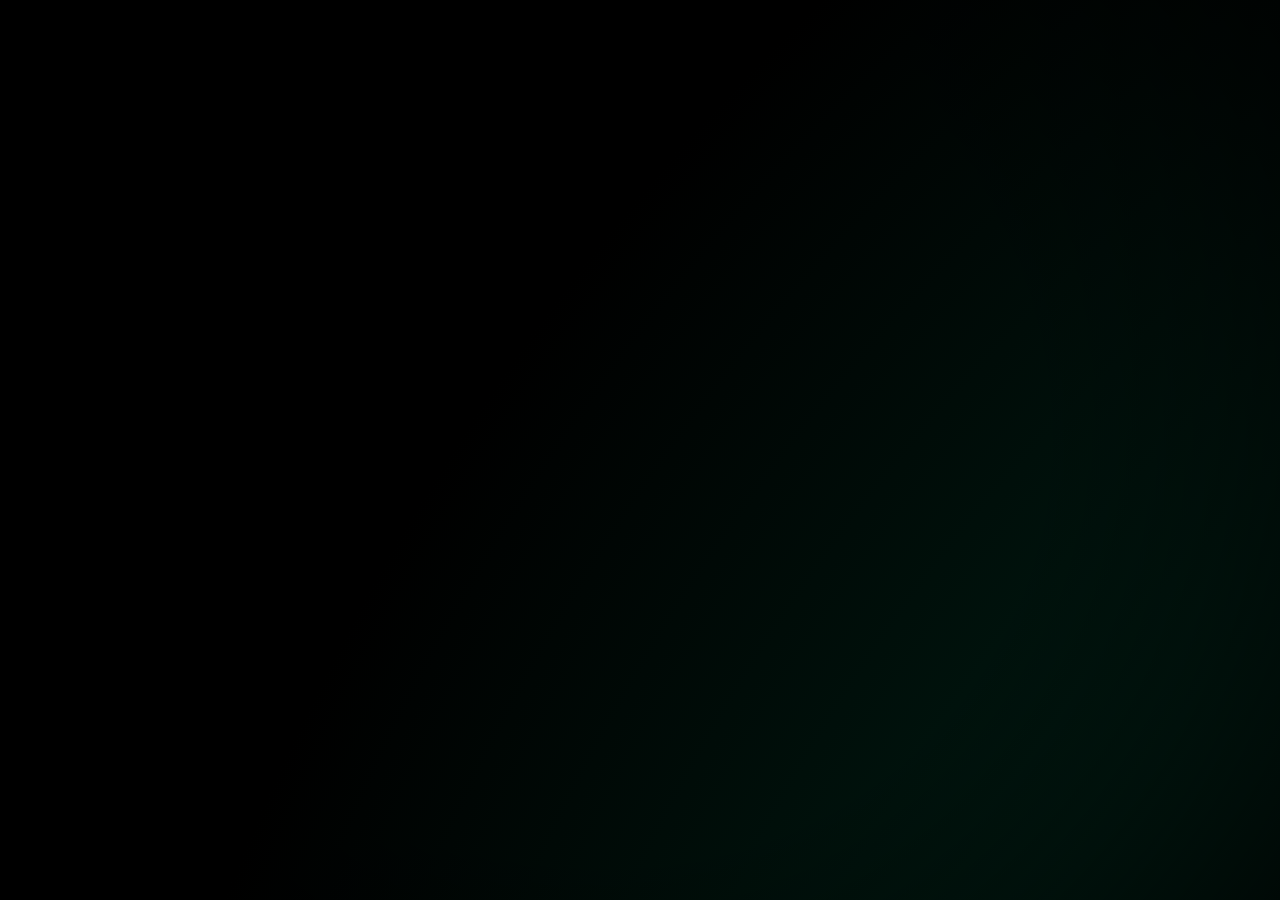
<file: index.html>
<!DOCTYPE html>
<html lang="en">
<head>
  <meta charset="UTF-8" />
  <meta name="viewport" content="width=device-width, initial-scale=1.0" />
  <title>Anushka Sinha</title>

  <style>
    body {
      margin: 0;
      overflow: hidden;
      background: radial-gradient(circle at center,
        rgba(10, 20, 50, 1) 10%,
        rgba(30, 0, 50, 1) 30%,
        rgba(0, 30, 20, 1) 50%,
        rgba(0, 0, 0, 1) 80%);
      background-size: 400% 400%;
      animation: galaxyShift 20s infinite alternate ease-in-out;
      display: flex;
      justify-content: center;
      align-items: center;
      height: 100vh;
      position: relative;
      flex-direction: column;
      transition: opacity 0.3s ease;
    }

    @keyframes galaxyShift {
      0% { background-position: 40% 60%; }
      50% { background-position: 50% 50%; }
      100% { background-position: 60% 40%; }
    }

    .stars {
      position: absolute;
      width: 100%;
      height: 100%;
    }

    .star {
      position: absolute;
      width: 3px;
      height: 3px;
      background: white;
      opacity: 0;
      animation: twinkle 1.5s infinite alternate ease-in-out;
      border-radius: 50%;
      box-shadow: 0 0 8px rgba(255, 223, 0, 1);
    }

    @keyframes twinkle {
      0% { opacity: 0.2; transform: scale(0.8); box-shadow: 0 0 2px rgba(255, 223, 0, 0.5); }
      100% { opacity: 1; transform: scale(1.5); box-shadow: 0 0 10px rgba(255, 223, 0, 1); }
    }

    .subtitle {
      font-family: 'Patrick Hand', cursive;
      font-size: 2rem;
      color: white;
      text-align: center;
      opacity: 0;
      animation: fadeIn 1.5s forwards;
    }

    .name {
      font-family: 'Dancing Script', cursive;
      font-size: 9rem;
      color: white;
      white-space: nowrap;
      text-align: center;
      overflow: hidden;
      opacity: 0;
      position: relative;
      top: -10px;
      animation: brushWrite 2s forwards, brushErase 1s 1.5s 1 forwards;
    }

    @keyframes fadeIn {
      from { opacity: 0; }
      to { opacity: 1; }
    }

    @keyframes brushWrite {
      0% { opacity: 0; filter: blur(15px); transform: scale(0.9); }
      50% { opacity: 1; filter: blur(5px); transform: scale(1); }
      100% { opacity: 1; filter: blur(0px); }
    }

    @keyframes brushErase {
      0% { opacity: 1; filter: blur(0px); transform: scale(1); }
      100% { opacity: 0; filter: blur(15px); transform: scale(1.1); }
    }

    .vignette {
      position: absolute;
      top: 0;
      left: 0;
      width: 100%;
      height: 100%;
      pointer-events: none;
      background: radial-gradient(circle at center,
        rgba(0, 0, 0, 0) 50%,
        rgba(0, 0, 0, 0.3) 75%,
        rgba(0, 0, 0, 0.7) 100%);
    }
  </style>

  <link href="https://fonts.googleapis.com/css2?family=Patrick+Hand&family=Dancing+Script:wght@700&display=swap" rel="stylesheet">
</head>
<body>
  <div class="stars"></div>
  <div class="vignette"></div>
  <div class="subtitle">Getting to know</div>
  <div class="name" id="name">Anushka</div>

  <script>
    function createStars() {
      const starsContainer = document.querySelector('.stars');
      for (let i = 0; i < 150; i++) {
        let star = document.createElement('div');
        star.classList.add('star');
        star.style.top = Math.random() * 100 + 'vh';
        star.style.left = Math.random() * 100 + 'vw';
        star.style.animationDelay = Math.random() * 1.5 + 's';
        starsContainer.appendChild(star);
      }
    }

    createStars();

    // Fast transition to home.html
    setTimeout(() => {
      document.body.style.opacity = '0';
      setTimeout(() => {
        window.location.replace('index2.html');
      }, 300); // faster transition
    }, 2500);
  </script>
</body>
</html>
</file>
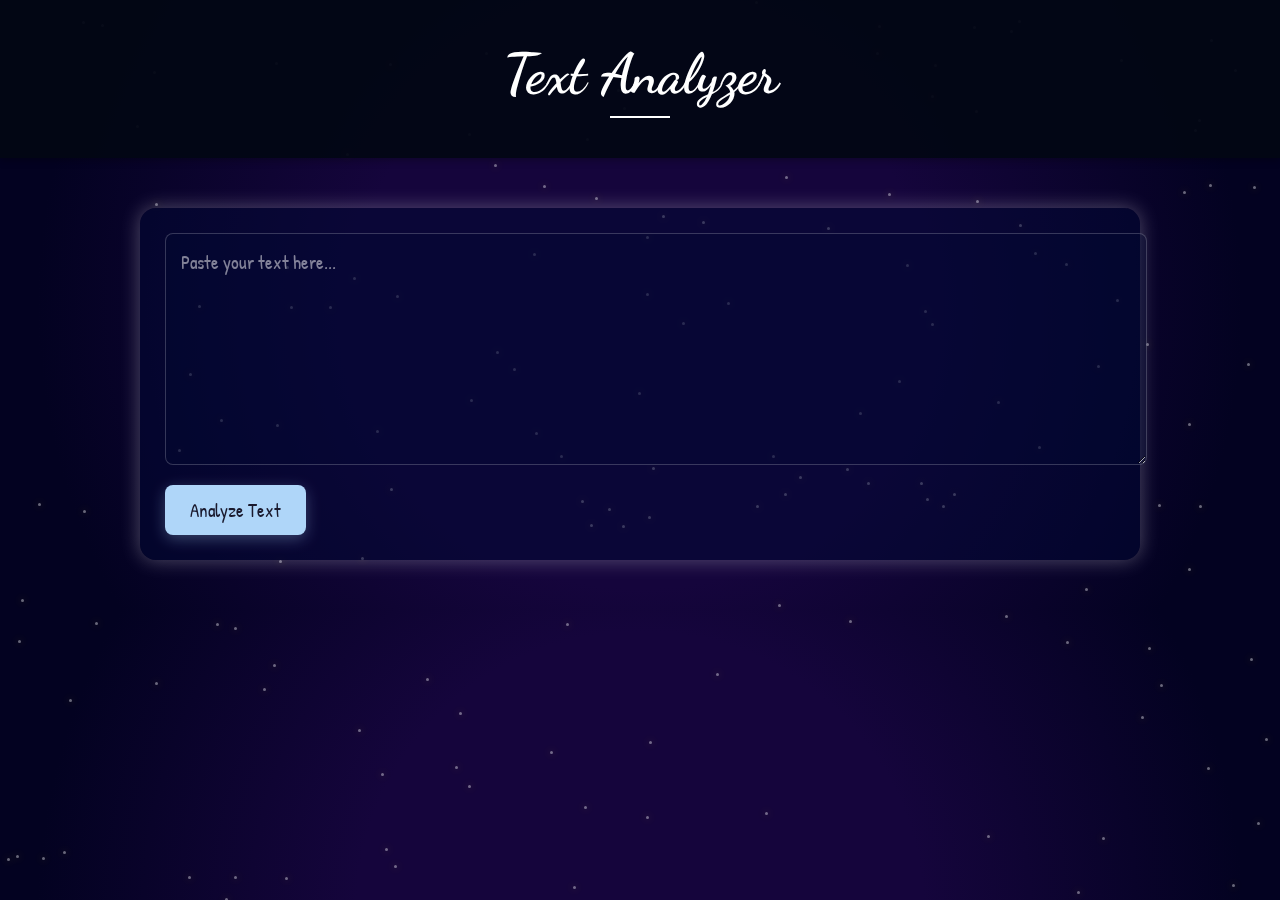
<file: analyser.html>
<!DOCTYPE html>
<html lang="en">
<head>
  <meta charset="UTF-8">
  <meta name="viewport" content="width=device-width, initial-scale=1.0">
  <title>Text Analyzer</title>
  <link href="https://fonts.googleapis.com/css2?family=Patrick+Hand&family=Dancing+Script:wght@700&display=swap" rel="stylesheet">
  <link rel="stylesheet" href="https://cdn.jsdelivr.net/npm/bootstrap-icons@1.10.3/font/bootstrap-icons.css">
  <style>
    :root {
      --primary-color: #afd6f9;
      --secondary-color: #8ab4f8;
      --text-color: #ffffff;
      --card-bg: rgba(1, 9, 51, 0.486);
    }
    
    body {
      margin: 0;
      font-family: 'Patrick Hand', cursive;
      color: var(--text-color);
      overflow-x: hidden;
      scroll-behavior: smooth;
      background: radial-gradient(circle at center, rgb(21, 5, 60) 40%, rgb(3, 2, 33) 85%);
    }
    
    .stars {
      position: fixed;
      top: 0;
      left: 0;
      width: 100%;
      height: 100%;
      pointer-events: none;
      z-index: 0;
    }
    
    .star {
      position: absolute;
      width: 3px;
      height: 3px;
      background: white;
      opacity: 0.4;
      border-radius: 50%;
      box-shadow: 0 0 8px rgba(255, 223, 0, 1);
    }
    
    .container {
      max-width: 1000px;
      margin: 0 auto;
      padding: 20px;
      position: relative;
      z-index: 2;
    }
    
    header {
      background: rgba(2, 6, 20, 0.95);
      color: var(--text-color);
      padding: 20px 0;
      text-align: center;
      margin-bottom: 30px;
      box-shadow: 0 2px 8px rgba(0, 0, 0, 0.3);
      position: relative;
      z-index: 10;
    }
    
    h1 {
      margin: 0;
      font-family: 'Dancing Script', cursive;
      font-size: 3.5rem;
      font-weight: 700;
      position: relative;
    }
    
    h1::after {
      content: "";
      display: block;
      width: 60px;
      height: 2px;
      background: white;
      margin: 0.5rem auto 0;
    }
    
    .input-section {
      background: var(--card-bg);
      padding: 25px;
      border-radius: 1rem;
      box-shadow: 0 0 20px rgba(255, 255, 255, 0.3);
      margin-bottom: 30px;
      transition: transform 0.3s ease;
    }
    
    .input-section:hover {
      transform: translateY(-5px);
    }
    
    textarea {
      width: 100%;
      height: 200px;
      padding: 15px;
      border: 1px solid rgba(255, 255, 255, 0.2);
      border-radius: 0.5rem;
      font-family: inherit;
      font-size: 1.2rem;
      resize: vertical;
      margin-bottom: 15px;
      background: rgba(1, 9, 51, 0.3);
      color: var(--text-color);
      transition: border-color 0.3s ease;
    }
    
    textarea:focus {
      outline: none;
      border-color: var(--primary-color);
    }
    
    textarea::placeholder {
      color: rgba(255, 255, 255, 0.5);
    }
    
    button {
      background-color: var(--primary-color);
      color: #1a1a2e;
      border: none;
      padding: 12px 25px;
      font-size: 1.2rem;
      font-family: 'Patrick Hand', cursive;
      border-radius: 0.5rem;
      cursor: pointer;
      transition: all 0.3s ease;
      box-shadow: 0 4px 15px rgba(175, 214, 249, 0.3);
    }
    
    button:hover {
      background-color: var(--secondary-color);
      transform: translateY(-2px);
      box-shadow: 0 6px 20px rgba(175, 214, 249, 0.4);
    }
    
    .results {
      display: grid;
      grid-template-columns: repeat(auto-fit, minmax(300px, 1fr));
      gap: 20px;
      margin-top: 20px;
    }
    
    .card {
      background: var(--card-bg);
      border-radius: 1rem;
      padding: 25px;
      box-shadow: 0 0 20px rgba(255, 255, 255, 0.3);
      transition: transform 0.3s ease;
      position: relative;
      overflow: hidden;
    }
    
    .card:hover {
      transform: translateY(-5px);
      box-shadow: 0 10px 25px rgba(255, 255, 255, 0.4);
    }
    
    .card::before {
      content: '';
      position: absolute;
      top: -2px;
      left: -2px;
      right: -2px;
      bottom: -2px;
      background: linear-gradient(45deg, #ff00cc, #3333ff, #00ccff, #33cc33);
      z-index: -1;
      border-radius: 1rem;
      background-size: 400%;
      opacity: 0;
      transition: 0.5s;
      animation: animate 20s linear infinite;
    }
    
    .card:hover::before {
      opacity: 0.2;
      filter: blur(5px);
    }
    
    @keyframes animate {
      0% { background-position: 0 0; }
      50% { background-position: 300% 0; }
      100% { background-position: 0 0; }
    }
    
    .card h3 {
      margin-top: 0;
      color: var(--primary-color);
      border-bottom: 1px solid rgba(255, 255, 255, 0.2);
      padding-bottom: 10px;
      font-family: 'Dancing Script', cursive;
      font-size: 1.8rem;
    }
    
    .stats-grid {
      display: grid;
      grid-template-columns: repeat(2, 1fr);
      gap: 15px;
    }
    
    .stat-item {
      margin-bottom: 10px;
    }
    
    .stat-label {
      font-weight: 600;
      color: var(--primary-color);
      display: block;
      margin-bottom: 3px;
    }
    
    .stat-value {
      font-size: 1.1rem;
    }
    
    .word-count-list {
      columns: 2;
      column-gap: 20px;
      padding-left: 0;
      list-style: none;
    }
    
    .word-count-list li {
      margin-bottom: 10px;
      break-inside: avoid;
      padding: 5px 10px;
      border-radius: 5px;
      background: rgba(255, 255, 255, 0.05);
      transition: background 0.3s ease;
    }
    
    .word-count-list li:hover {
      background: rgba(255, 255, 255, 0.1);
    }
    
    .word-count-list .stat-label {
      display: inline;
    }
    
    .shooting-star {
      position: absolute;
      width: 3px;
      height: 80px;
      background: linear-gradient(-45deg, #fff, transparent);
      animation: shoot 1s linear forwards;
      pointer-events: none;
    }
    
    @keyframes shoot {
      0% {
        opacity: 0;
        transform: translateX(0) translateY(0) rotate(-45deg);
      }
      20% {
        opacity: 1;
      }
      100% {
        transform: translateX(200px) translateY(200px) rotate(-45deg);
        opacity: 0;
      }
    }
    
    @media (max-width: 768px) {
      .results {
        grid-template-columns: 1fr;
      }
      
      .stats-grid {
        grid-template-columns: 1fr;
      }
      
      .word-count-list {
        columns: 1;
      }
      
      h1 {
        font-size: 2.5rem;
      }
    }
  </style>
</head>
<body>
  <div class="stars" id="stars-container"></div>
  
  <header>
    <div class="container">
      <h1>Text Analyzer</h1>
    </div>
  </header>
  
  <div class="container">
    <section class="input-section">
      <textarea id="textInput" placeholder="Paste your text here..."></textarea>
      <button onclick="analyzeText()">Analyze Text</button>
    </section>
    
    <section id="outputArea" class="results"></section>
  </div>

<script>
// Generate stars
const starsContainer = document.getElementById('stars-container');
for (let i = 0; i < 150; i++) {
  const star = document.createElement('div');
  star.classList.add('star');
  star.style.top = Math.random() * 100 + 'vh';
  star.style.left = Math.random() * 100 + 'vw';
  star.style.animationDelay = Math.random() * 1.5 + 's';
  starsContainer.appendChild(star);
}

// Create occasional shooting stars
function createShootingStar() {
  const shootingStar = document.createElement('div');
  shootingStar.classList.add('shooting-star');
  shootingStar.style.left = Math.random() * window.innerWidth + 'px';
  shootingStar.style.top = Math.random() * 100 + 'px';
  document.body.appendChild(shootingStar);

  setTimeout(() => {
    shootingStar.remove();
  }, 1000);
}

// Generate a shooting star every 3-6 seconds
setInterval(() => {
  createShootingStar();
}, Math.random() * 3000 + 3000);

function analyzeText() {
  const text = document.getElementById("textInput").value;

  // Basic counts
  const letters = (text.match(/[a-zA-Z]/g) || []).length;
  const words = (text.match(/\b\w+\b/g) || []).length;
  const spaces = (text.match(/ /g) || []).length;
  const newlines = (text.match(/\n/g) || []).length;
  const specialSymbols = (text.match(/[^\w\s]/g) || []).length;
  const sentences = (text.match(/[.!?]+(\s|$)/g) || []).length;
  const paragraphs = (text.match(/\n\s*\n/g) || []).length + 1;

  // Word tokens (lowercased)
  const tokens = text.toLowerCase().match(/\b\w+\b/g) || [];

  // Groups
  const pronouns = ['he', 'she', 'it', 'they', 'we', 'you', 'i', 'me', 'him', 'her', 'us', 'them', 'my', 'your', 'his', 'their', 'our', 'mine', 'yours', 'hers', 'ours', 'theirs'];
  const prepositions = ['in', 'on', 'at', 'by', 'with', 'about', 'against', 'between', 'into', 'through', 'during', 'before', 'after', 'above', 'below', 'to', 'from', 'up', 'down', 'over', 'under'];
  const articles = ['a', 'an', 'some', 'the'];

  // Counting function
  function countOccurrences(arr, group) {
    const counts = {};
    group.forEach(word => counts[word] = 0);
    arr.forEach(token => {
      if (counts.hasOwnProperty(token)) counts[token]++;
    });
    return counts;
  }

  const pronounCounts = countOccurrences(tokens, pronouns);
  const prepositionCounts = countOccurrences(tokens, prepositions);
  const articleCounts = countOccurrences(tokens, articles);

  // Calculate percentages
  function calculatePercentage(count, total) {
    return total > 0 ? ((count / total) * 100).toFixed(2) + '%' : '0%';
  }

  // Output formatting
  const output = `
    <div class="card">
      <h3>Basic Statistics</h3>
      <div class="stats-grid">
        <div class="stat-item">
          <span class="stat-label">Characters:</span>
          <span class="stat-value">${text.length}</span>
        </div>
        <div class="stat-item">
          <span class="stat-label">Letters:</span>
          <span class="stat-value">${letters}</span>
        </div>
        <div class="stat-item">
          <span class="stat-label">Words:</span>
          <span class="stat-value">${words}</span>
        </div>
        <div class="stat-item">
          <span class="stat-label">Sentences:</span>
          <span class="stat-value">${sentences}</span>
        </div>
        <div class="stat-item">
          <span class="stat-label">Paragraphs:</span>
          <span class="stat-value">${paragraphs}</span>
        </div>
        <div class="stat-item">
          <span class="stat-label">Spaces:</span>
          <span class="stat-value">${spaces}</span>
        </div>
        <div class="stat-item">
          <span class="stat-label">Newlines:</span>
          <span class="stat-value">${newlines}</span>
        </div>
        <div class="stat-item">
          <span class="stat-label">Special Symbols:</span>
          <span class="stat-value">${specialSymbols}</span>
        </div>
      </div>
    </div>

    <div class="card">
      <h3>Pronouns</h3>
      <ul class="word-count-list">
        ${Object.entries(pronounCounts)
          .filter(([_, count]) => count > 0)
          .sort((a, b) => b[1] - a[1])
          .map(([word, count]) => `
            <li>
              <span class="stat-label">${word}:</span> ${count} (${calculatePercentage(count, words)})
            </li>
          `).join('')}
      </ul>
    </div>

    <div class="card">
      <h3>Prepositions</h3>
      <ul class="word-count-list">
        ${Object.entries(prepositionCounts)
          .filter(([_, count]) => count > 0)
          .sort((a, b) => b[1] - a[1])
          .map(([word, count]) => `
            <li>
              <span class="stat-label">${word}:</span> ${count} (${calculatePercentage(count, words)})
            </li>
          `).join('')}
      </ul>
    </div>

    <div class="card">
      <h3>Articles</h3>
      <ul class="word-count-list">
        ${Object.entries(articleCounts)
          .filter(([_, count]) => count > 0)
          .sort((a, b) => b[1] - a[1])
          .map(([word, count]) => `
            <li>
              <span class="stat-label">${word}:</span> ${count} (${calculatePercentage(count, words)})
            </li>
          `).join('')}
      </ul>
    </div>
  `;

  document.getElementById("outputArea").innerHTML = output;
  
  // Add animation to new cards
  const cards = document.querySelectorAll('.card');
  cards.forEach((card, index) => {
    card.style.opacity = '0';
    card.style.transform = 'translateY(20px)';
    card.style.transition = 'all 0.5s ease';
    
    setTimeout(() => {
      card.style.opacity = '1';
      card.style.transform = 'translateY(0)';
    }, 100 * index);
  });
}
</script>
</body>
</html>
</file>
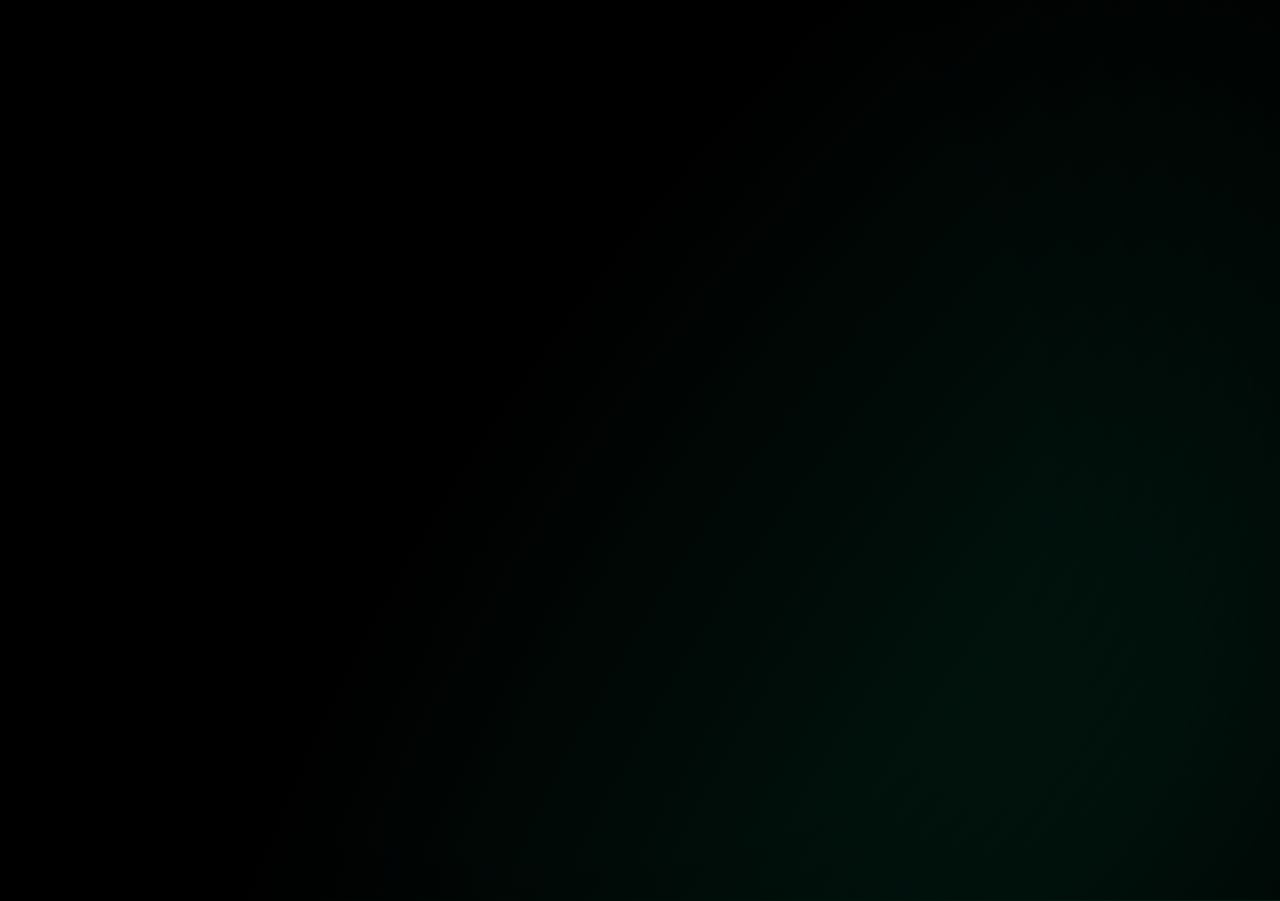
<file: anushka-sinha.html>
<!DOCTYPE html>
<html lang="en">
<head>
  <meta charset="UTF-8" />
  <meta name="viewport" content="width=device-width, initial-scale=1.0" />
  <title>Anushka Sinha</title>

  <style>
    body {
      margin: 0;
      overflow: hidden;
      background: radial-gradient(circle at center,
        rgba(10, 20, 50, 1) 10%,
        rgba(30, 0, 50, 1) 30%,
        rgba(0, 30, 20, 1) 50%,
        rgba(0, 0, 0, 1) 80%);
      background-size: 400% 400%;
      animation: galaxyShift 20s infinite alternate ease-in-out;
      display: flex;
      justify-content: center;
      align-items: center;
      height: 100vh;
      position: relative;
      flex-direction: column;
      transition: opacity 0.3s ease;
    }

    @keyframes galaxyShift {
      0% { background-position: 40% 60%; }
      50% { background-position: 50% 50%; }
      100% { background-position: 60% 40%; }
    }

    .stars {
      position: absolute;
      width: 100%;
      height: 100%;
    }

    .star {
      position: absolute;
      width: 3px;
      height: 3px;
      background: white;
      opacity: 0;
      animation: twinkle 1.5s infinite alternate ease-in-out;
      border-radius: 50%;
      box-shadow: 0 0 8px rgba(255, 223, 0, 1);
    }

    @keyframes twinkle {
      0% { opacity: 0.2; transform: scale(0.8); box-shadow: 0 0 2px rgba(255, 223, 0, 0.5); }
      100% { opacity: 1; transform: scale(1.5); box-shadow: 0 0 10px rgba(255, 223, 0, 1); }
    }

    .subtitle {
      font-family: 'Patrick Hand', cursive;
      font-size: 2rem;
      color: white;
      text-align: center;
      opacity: 0;
      animation: fadeIn 1.5s forwards;
    }

    .name {
      font-family: 'Dancing Script', cursive;
      font-size: 9rem;
      color: white;
      white-space: nowrap;
      text-align: center;
      overflow: hidden;
      opacity: 0;
      position: relative;
      top: -10px;
      animation: brushWrite 2s forwards, brushErase 1s 1.5s 1 forwards;
    }

    @keyframes fadeIn {
      from { opacity: 0; }
      to { opacity: 1; }
    }

    @keyframes brushWrite {
      0% { opacity: 0; filter: blur(15px); transform: scale(0.9); }
      50% { opacity: 1; filter: blur(5px); transform: scale(1); }
      100% { opacity: 1; filter: blur(0px); }
    }

    @keyframes brushErase {
      0% { opacity: 1; filter: blur(0px); transform: scale(1); }
      100% { opacity: 0; filter: blur(15px); transform: scale(1.1); }
    }

    .vignette {
      position: absolute;
      top: 0;
      left: 0;
      width: 100%;
      height: 100%;
      pointer-events: none;
      background: radial-gradient(circle at center,
        rgba(0, 0, 0, 0) 50%,
        rgba(0, 0, 0, 0.3) 75%,
        rgba(0, 0, 0, 0.7) 100%);
    }
  </style>

  <link href="https://fonts.googleapis.com/css2?family=Patrick+Hand&family=Dancing+Script:wght@700&display=swap" rel="stylesheet">
</head>
<body>
  <div class="stars"></div>
  <div class="vignette"></div>
  <div class="subtitle">Getting to know</div>
  <div class="name" id="name">Anushka</div>

  <script>
    function createStars() {
      const starsContainer = document.querySelector('.stars');
      for (let i = 0; i < 150; i++) {
        let star = document.createElement('div');
        star.classList.add('star');
        star.style.top = Math.random() * 100 + 'vh';
        star.style.left = Math.random() * 100 + 'vw';
        star.style.animationDelay = Math.random() * 1.5 + 's';
        starsContainer.appendChild(star);
      }
    }

    createStars();

    // Fast transition to home.html
    setTimeout(() => {
      document.body.style.opacity = '0';
      setTimeout(() => {
        window.location.replace('index.html');
      }, 300); // faster transition
    }, 2500);
  </script>
</body>
</html>
</file>
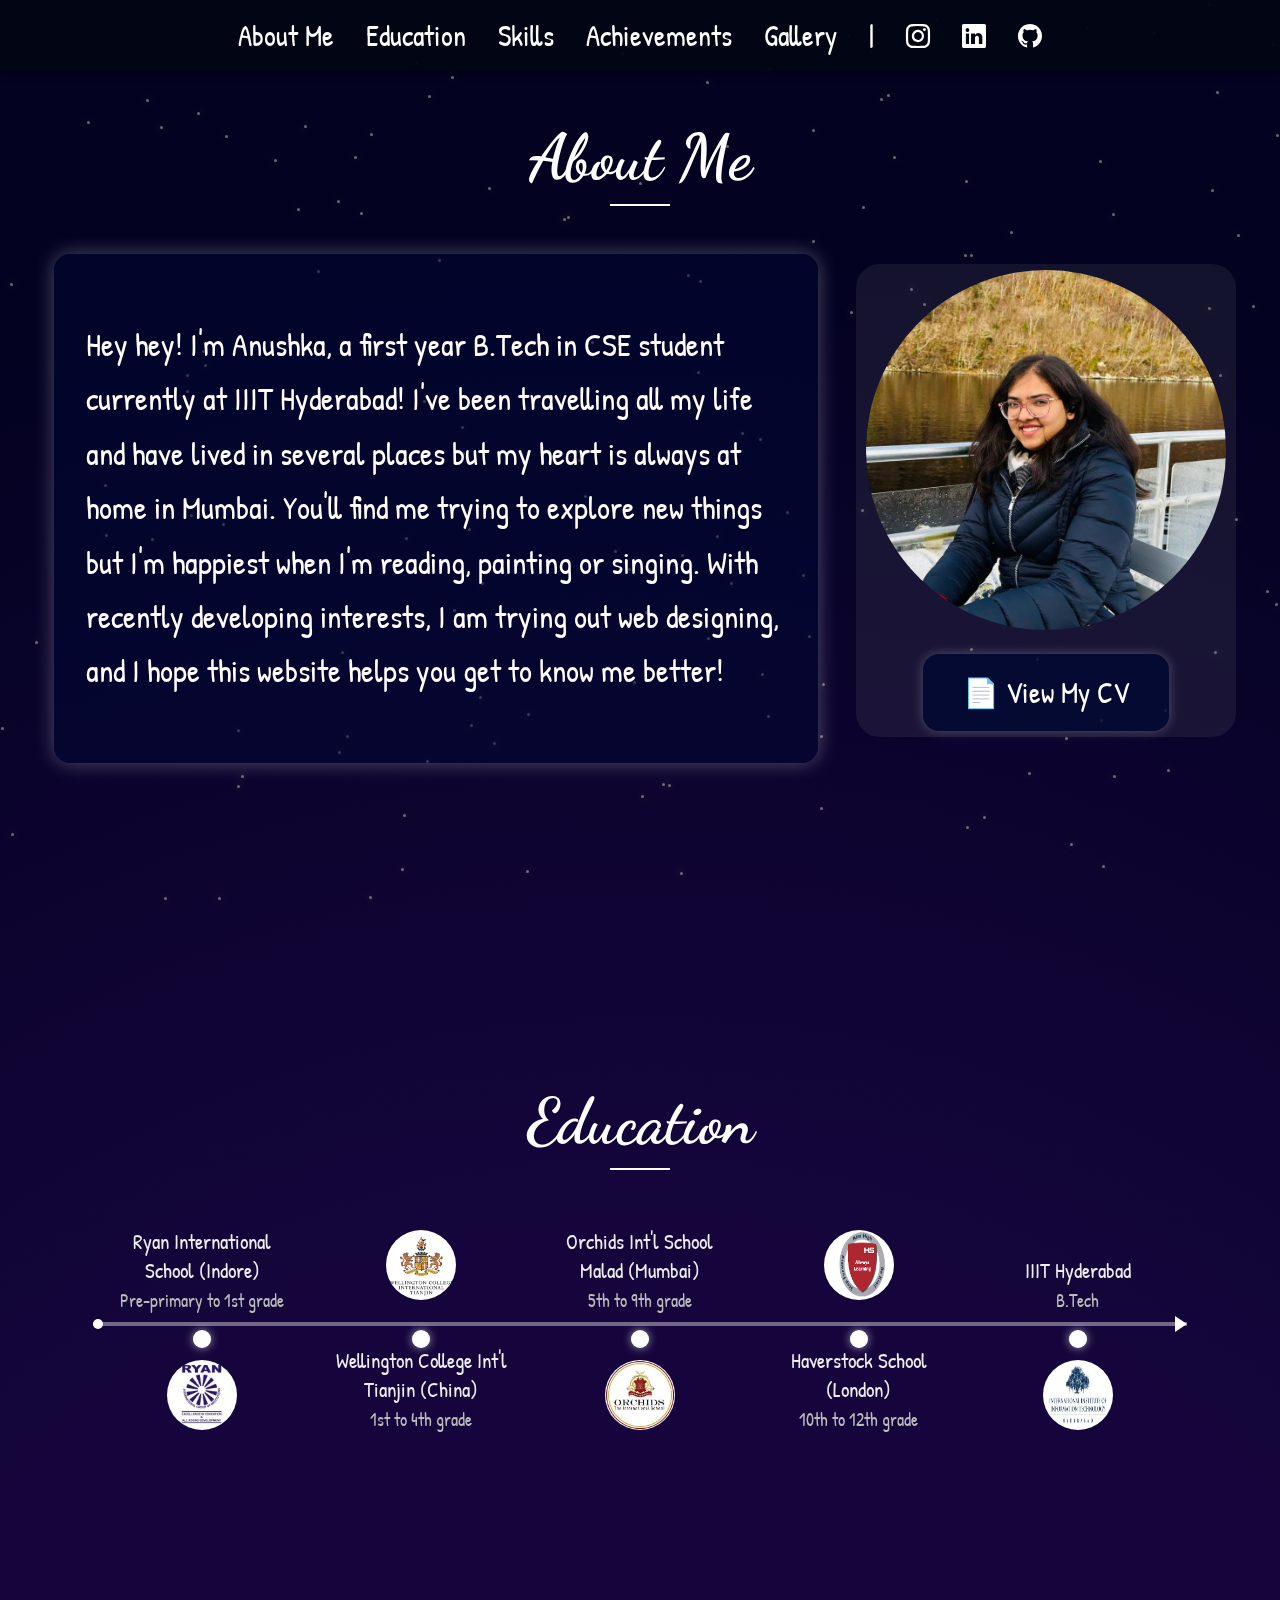
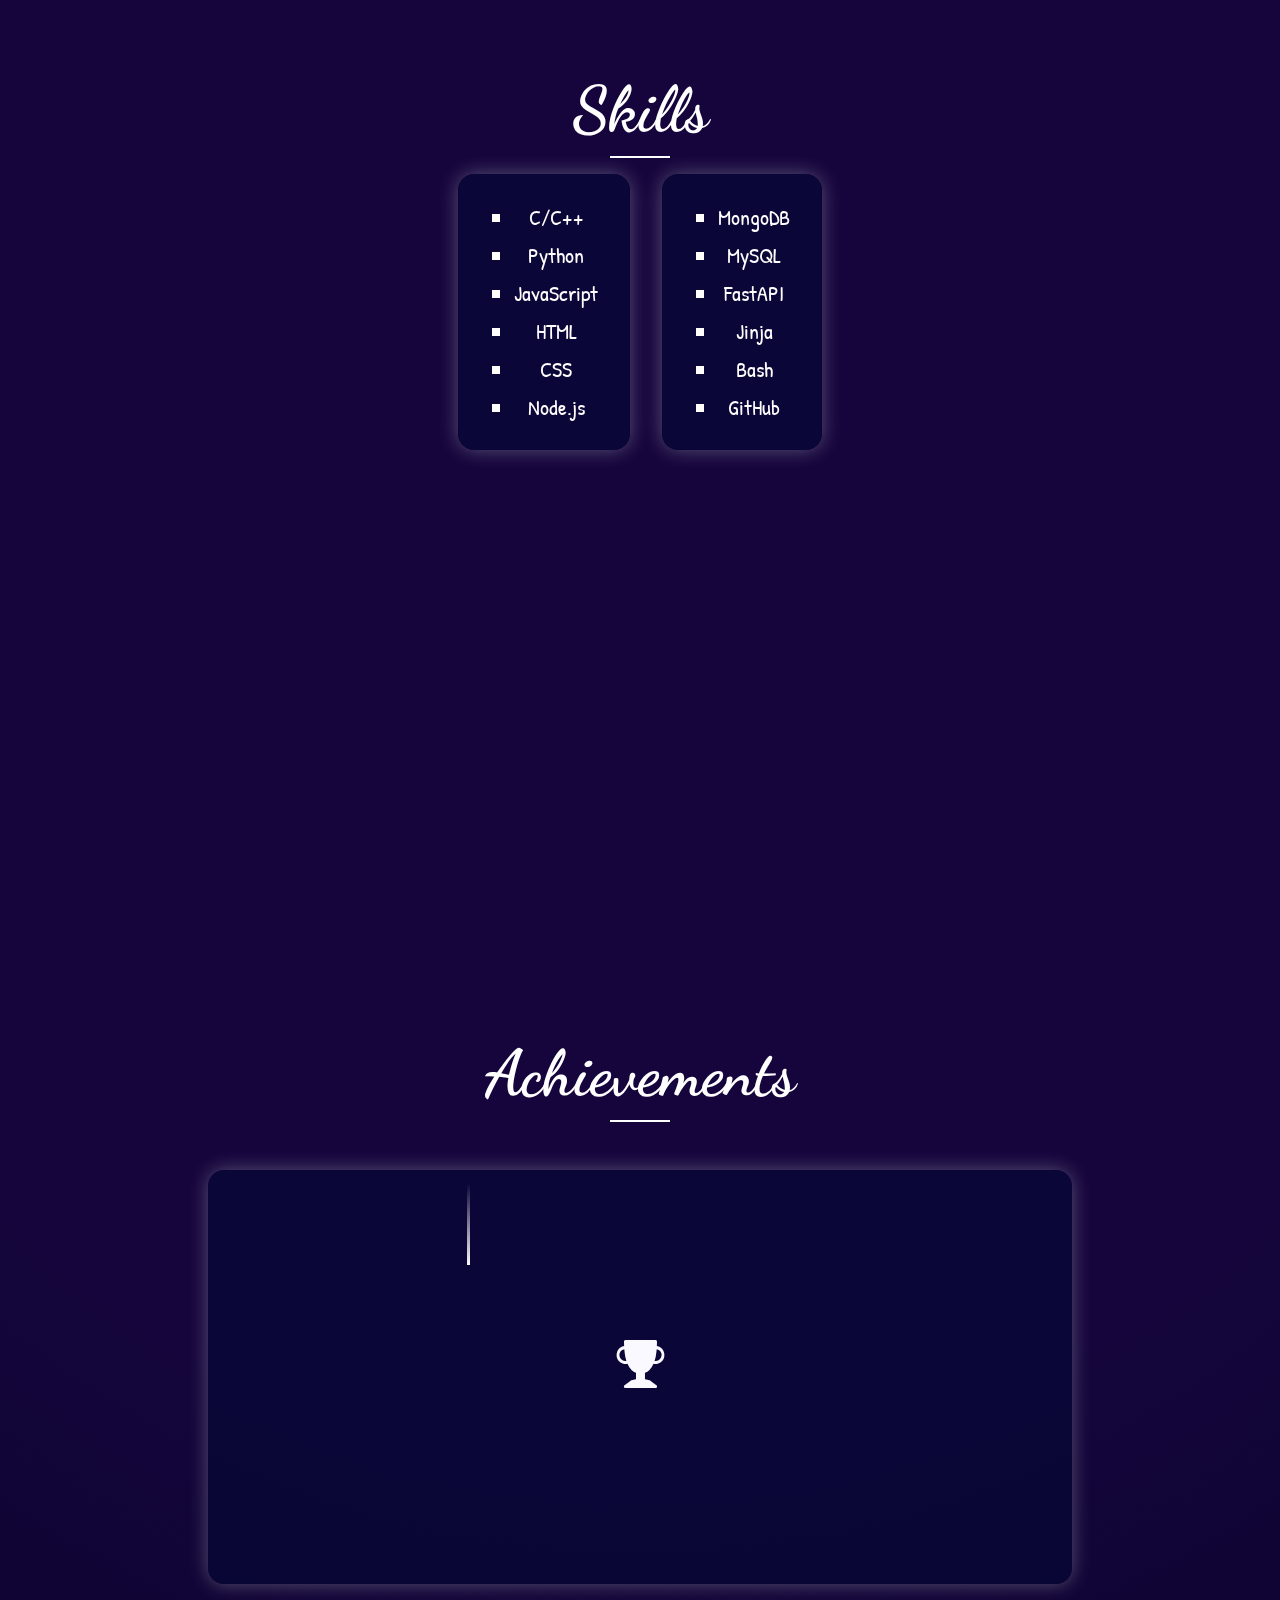
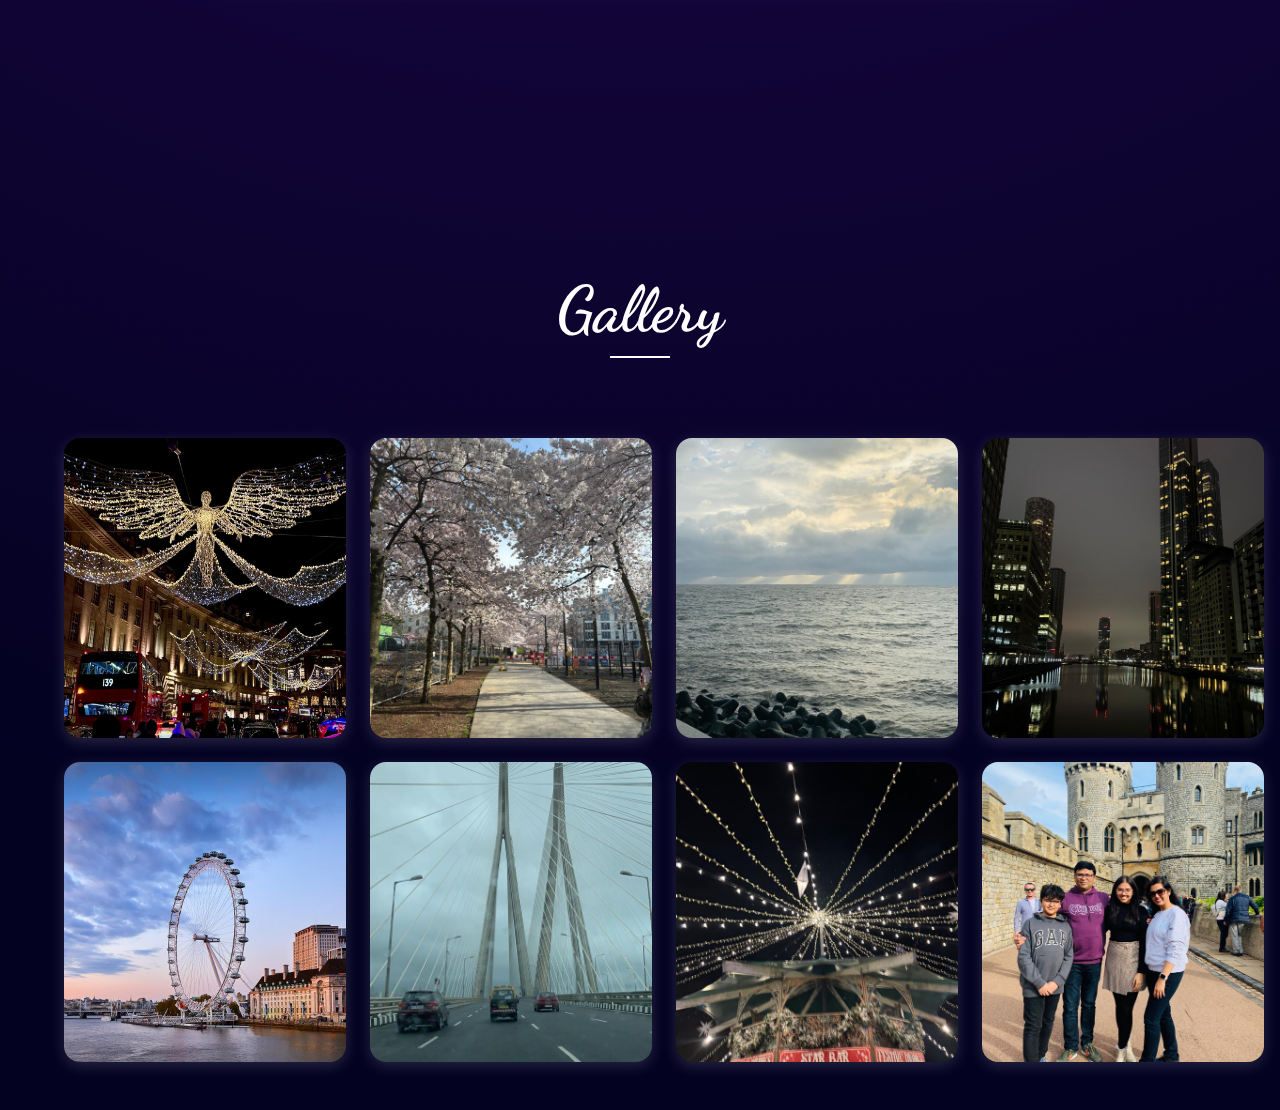
<file: anushka.html>
<!DOCTYPE html>
<html lang="en">
<head>
  <link rel="stylesheet" href="home.css">
  <meta charset="UTF-8" />
  <meta name="viewport" content="width=device-width, initial-scale=1.0" />
  <title>Anushka Sinha</title>

  <script>
    const navType = performance.getEntriesByType("navigation")[0].type;
    if (navType === "reload") {
      window.location.href = "index.html";
    }
  </script>

  <!-- Google Fonts & Icons -->
  <link href="https://fonts.googleapis.com/css2?family=Patrick+Hand&family=Dancing+Script:wght@700&display=swap" rel="stylesheet">
  <link rel="stylesheet" href="https://cdn.jsdelivr.net/npm/bootstrap-icons@1.10.3/font/bootstrap-icons.css">

  <!-- TagCanvas Script -->
  <script src="https://www.goat1000.com/tagcanvas.min.js"></script>
</head>

<body>
  <div class="stars" id="stars-container"></div>

  <nav>
    <a href="#about">About Me</a>
    <a href="#education">Education</a>
    <a href="#skills">Skills</a>
    <a href="#achievements">Achievements</a>
    <a href="#home">Gallery</a>
    <span>|</span>
    <a class="social-icons" href="https://www.instagram.com/anu.shka_30?igsh=eGdlemJtdmhveDdv" target="_blank"><i class="bi bi-instagram"></i></a>
    <a class="social-icons" href="https://www.linkedin.com/in/anushka-sinha-7b8808267/" target="_blank"><i class="bi bi-linkedin"></i></a>
    <a class="social-icons" href="https://github.com/Anu-Si30" target="_blank"><i class="bi bi-github"></i></a>
  </nav>

  <!-- About Section -->
  <section id="about">
    <h1>About Me</h1>
    <div class="about">
      <div class="about-photo-wrapper">
        <div class="photo-bg-rectangle"></div>
        <img src="assets/Untitled.jpeg" alt="Your photo">
        <a href="assets/your-cv.pdf" target="_blank" class="cv-box">
          📄 View My CV
        </a>
      </div>
      <div class="about-text">
        <p>Hey hey! I'm Anushka, a first year B.Tech in CSE student currently at IIIT Hyderabad! I've been travelling all my life and have lived in several places but my heart is always at home in Mumbai. You'll find me trying to explore new things but I'm happiest when I'm reading, painting or singing. With recently developing interests, I am trying out web designing, and I hope this website helps you get to know me better!</p>
      </div>
    </div>
  </section>

  <!-- Education Section -->
  <section id="education">
    <h1>Education</h1>
    <div class="timeline-horizontal">
      <div class="timeline-line"></div>
      <div class="timeline-scroll">
        <div class="timeline-event up">
          <div class="dot"></div>
          <p>Ryan International School (Indore)<br><span>Pre-primary to 1st grade</span></p>
          <img class="logo" src="assets/ryan.jpeg" alt="logo">
        </div>
        <div class="timeline-event down">
          <div class="dot"></div>
          <p>Wellington College Int'l Tianjin (China)<br><span>1st to 4th grade</span></p>
          <img class="logo" src="assets/welli.jpeg" alt="logo">
        </div>
        <div class="timeline-event up">
          <div class="dot"></div>
          <p>Orchids Int'l School Malad (Mumbai)<br><span>5th to 9th grade</span></p>
          <img class="logo" src="assets/orch.jpeg" alt="logo">
        </div>
        <div class="timeline-event down">
          <div class="dot"></div>
          <p>Haverstock School (London)<br><span>10th to 12th grade</span></p>
          <img class="logo" src="assets/images.png" alt="logo">
        </div>
        <div class="timeline-event up">
          <div class="dot"></div>
          <p>IIIT Hyderabad<br><span>B.Tech</span></p>
          <img class="logo" src="assets/iiit.jpeg" alt="logo">
        </div>
      </div>
    </div>
  </section>

  <!-- Skills Section -->
  <section id="skills">
    <h1>Skills</h1>
    <div id="skills-wrapper">
      <div class="skills-box">
        <ul>
          <li>C/C++</li>
          <li>Python</li>
          <li>JavaScript</li>
          <li>HTML</li>
          <li>CSS</li>
          <li>Node.js</li>
        </ul>
      </div>

      <div id="myCanvasContainer">
        <canvas width="600" height="600" id="myCanvas">
          <p>Anything in here will be replaced on browsers that support the canvas element</p>
        </canvas>
      </div>

      <div class="skills-box">
        <ul>
          <li>MongoDB</li>
          <li>MySQL</li>
          <li>FastAPI</li>
          <li>Jinja</li>
          <li>Bash</li>
          <li>GitHub</li>
        </ul>
      </div>
    </div>

    <div id="tags">
      <ul>
        <li><a href="#"><img src="assets/image.png" width="70" height="70"/>C/C++</a></li>
        <li><a href="#"><img src="assets/image copy 2.png" width="70" height="70"/> Python</a></li>
        <li><a href="#"><img src="assets/image copy 3.png" width="70" height="70"/> JavaScript</a></li>
        <li><a href="#"><img src="assets/image copy 4.png" width="70" height="70" /> HTML</a></li>
        <li><a href="#"><img src="assets/image copy 5.png" width="70" height="70"/> CSS</a></li>
        <li><a href="#"><img src="assets/image copy 6.png" width="70" height="70"/> Node.js</a></li>
        <li><a href="#"><img src="assets/image copy 7.png" width="70" height="70" /> MongoDB</a></li>
        <li><a href="#"><img src="assets/image copy 8.png" width="70" height="70"/> MySQL</a></li>
        <li><a href="#"><img src="assets/image copy 9.png" width="70" height="70" /> FastAPI</a></li>
        <li><a href="#"><img src="assets/image copy 10.png" width="70" height="70" /> Jinja</a></li>
        <li><a href="#"><img src="assets/image copy 11.png" width="70" height="70"/> Bash</a></li>
        <li><a href="#"><img src="assets/image copy.png" width="70" height="70"/> GitHub</a></li>
      </ul>
    </div>
  </section>

  <!-- Achievements -->
<section id="achievements">
  <h1>Achievements</h1>
  <div class="about-text" id="achievements-container" style="margin: 0 auto; position: relative; width: 80%; max-width: 800px; min-height: 350px; display: flex; align-items: center; justify-content: center; flex-direction: column;">
    <div id="trophy-container" style="cursor: pointer; animation: pulse 1s infinite; margin-bottom: 1.5rem;">
      <i class="bi bi-trophy-fill" style="font-size: 3rem; color: rgb(250, 249, 255);"></i>
    </div>
    <ul id="achievements-list" style="display: none; font-size: 1.5rem; text-align: left; padding-left: 1.5rem;">
      <li>SpellBee National Level and State Level Medal Winner, and School Topper.</li>
      <li>Did an internship in the British Standards Institution over summer.</li>
      <li>Secured rank 13 across Maharashtra and Goa in the International English Olympiad.</li>
      <li>Secured a distinction in Trinity College London's music exam for keyboard.</li>
      <li>Ranked in top 200 as a Silver Scholar in the Asset Talent Search.</li>
      <li>Won first position in Inter-branch football competition (Orchids Premier League).</li>
      <li>Hold a purple belt in Karate.</li>
    </ul>
    <div id="shooting-stars-container"></div>
  </div>
</section>

  <!-- Home -->
  <section id="home">
    <h1>Gallery</h1>
    <div class="gallery-grid">
      <img src="assets/image copy 19.png" alt="Gallery Image 1">
      <img src="assets/image copy 13.png" alt="Gallery Image 2">
      <img src="assets/image copy 14.png" alt="Gallery Image 3">
      <img src="assets/image copy 15.png" alt="Gallery Image 4">
      <img src="assets/image copy 16.png" alt="Gallery Image 5">
      <img src="assets/image copy 17.png" alt="Gallery Image 6">
      <img src="assets/image copy 18.png" alt="Gallery Image 7">
      <img src="assets/image copy 21.png" alt="Gallery Image 8">
    </div>
  </section>
  

  <script>
    // Generate stars
    const starsContainer = document.getElementById('stars-container');
    for (let i = 0; i < 150; i++) {
      const star = document.createElement('div');
      star.classList.add('star');
      star.style.top = Math.random() * 100 + 'vh';
      star.style.left = Math.random() * 100 + 'vw';
      star.style.animationDelay = Math.random() * 1.5 + 's';
      starsContainer.appendChild(star);
    }
  
    // TagCanvas
    window.onload = function () {
      try {
        TagCanvas.Start('myCanvas', 'tags', {
          textColour: '#fff',
          outlineThickness: 0.5,
          outlineColour: '#fff',
          maxSpeed: 0.06,
          initial: [0.1, -0.05],
          freezeActive: true,
          shuffleTags: true,
          shape: 'sphere',
          zoom: 1,
          noSelect: true,
          textFont: 'Patrick Hand, cursive',
          textHeight: 30,
          pinchZoom: true,
          wheelZoom: false,
          freezeDecel: true
        });
      } catch (e) {
        console.log('TagCanvas error:', e);
        document.getElementById('myCanvasContainer').style.display = 'none';
      }
    };
  
    // Trophy click handler
    document.getElementById("trophy-container").addEventListener("click", () => {
      const list = document.getElementById("achievements-list");
      const trophy = document.getElementById("trophy-container");
      list.style.display = "block";
      trophy.style.display = "none";
    });
  </script>

<script>
  let starInterval;
  let shootingStarsRunning = true;

  function createShootingStar() {
    const container = document.getElementById("shooting-stars-container");
    const star = document.createElement("div");
    star.classList.add("shooting-star");
    star.style.top = Math.random() * container.offsetHeight + "px";
    star.style.left = Math.random() * container.offsetWidth + "px";
    container.appendChild(star);

    setTimeout(() => star.remove(), 1000); // Clean up after animation
  }

  // Start generating stars every 300ms
  starInterval = setInterval(() => {
    if (shootingStarsRunning) {
      createShootingStar();
    }
  }, 300);

  // Stop animation when trophy icon is clicked
  document.getElementById("trophy-icon").addEventListener("click", () => {
    shootingStarsRunning = false;
    clearInterval(starInterval);
  });
</script>

<script>
  function createShootingStar() {
    const shootingStar = document.createElement('div');
    shootingStar.classList.add('shooting-star');
    
    // Random position from the left
    shootingStar.style.left = Math.random() * window.innerWidth + 'px';
    shootingStar.style.top = Math.random() * 100 + 'px'; // appear near the top
    
    document.getElementById('shooting-stars-container').appendChild(shootingStar);

    // Remove it after animation
    setTimeout(() => {
      shootingStar.remove();
    }, 1000);
  }

  // Generate a shooting star every 3-6 seconds
  setInterval(() => {
    createShootingStar();
  }, Math.random() * 3000 + 3000); // 3-6 sec
</script>

      
</body>
</html>
</file>
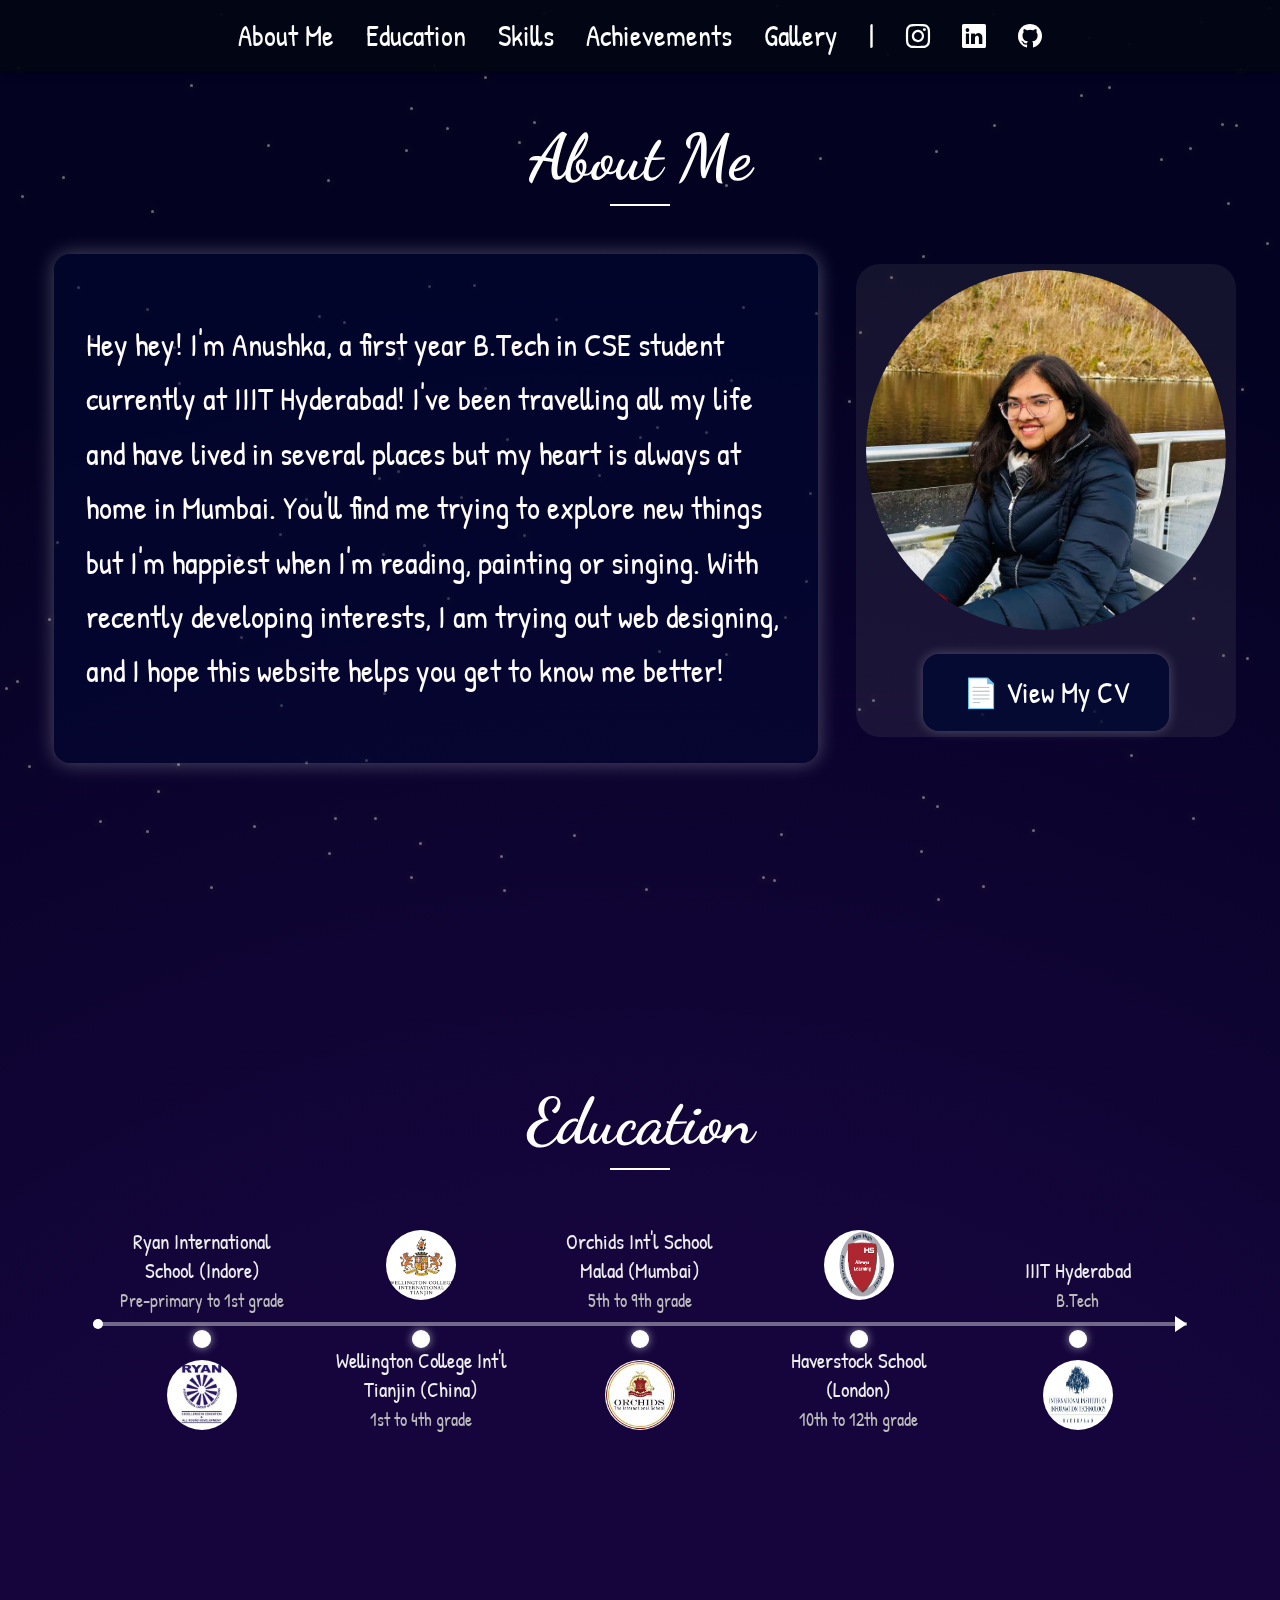
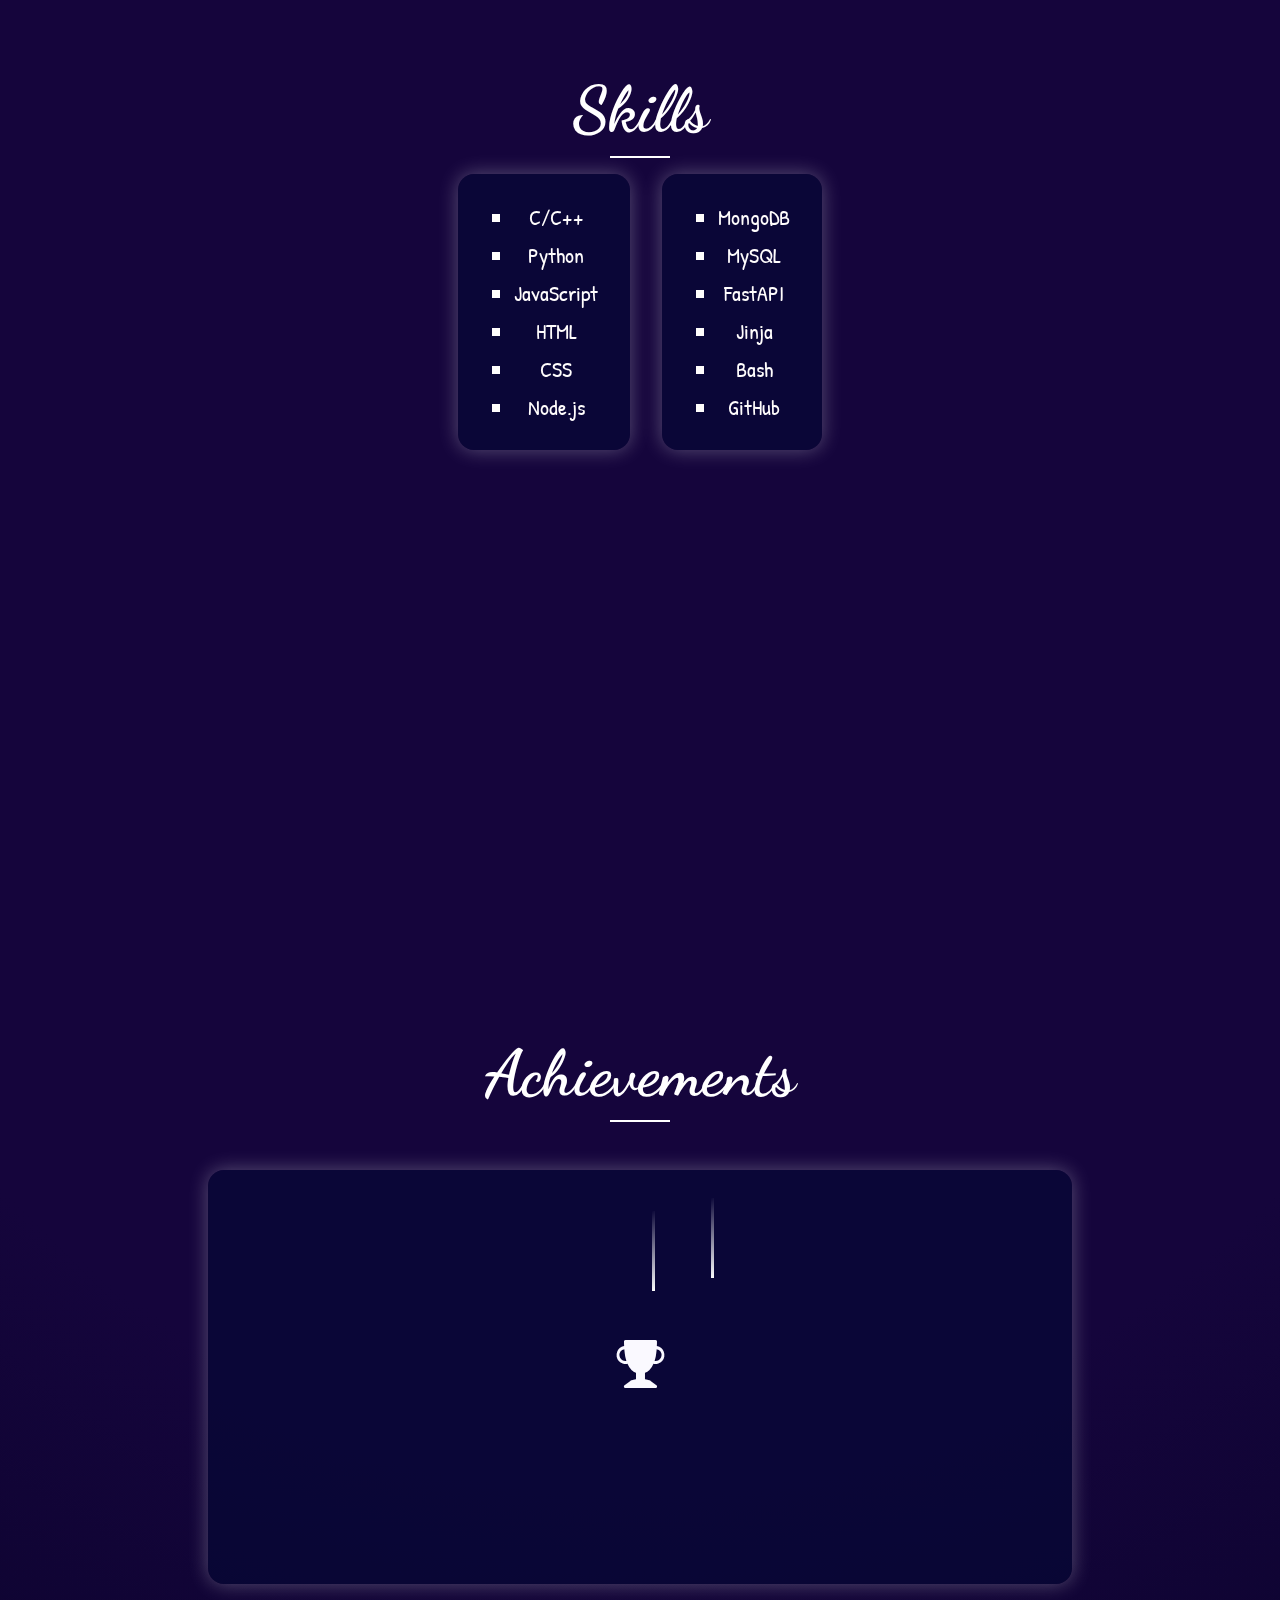
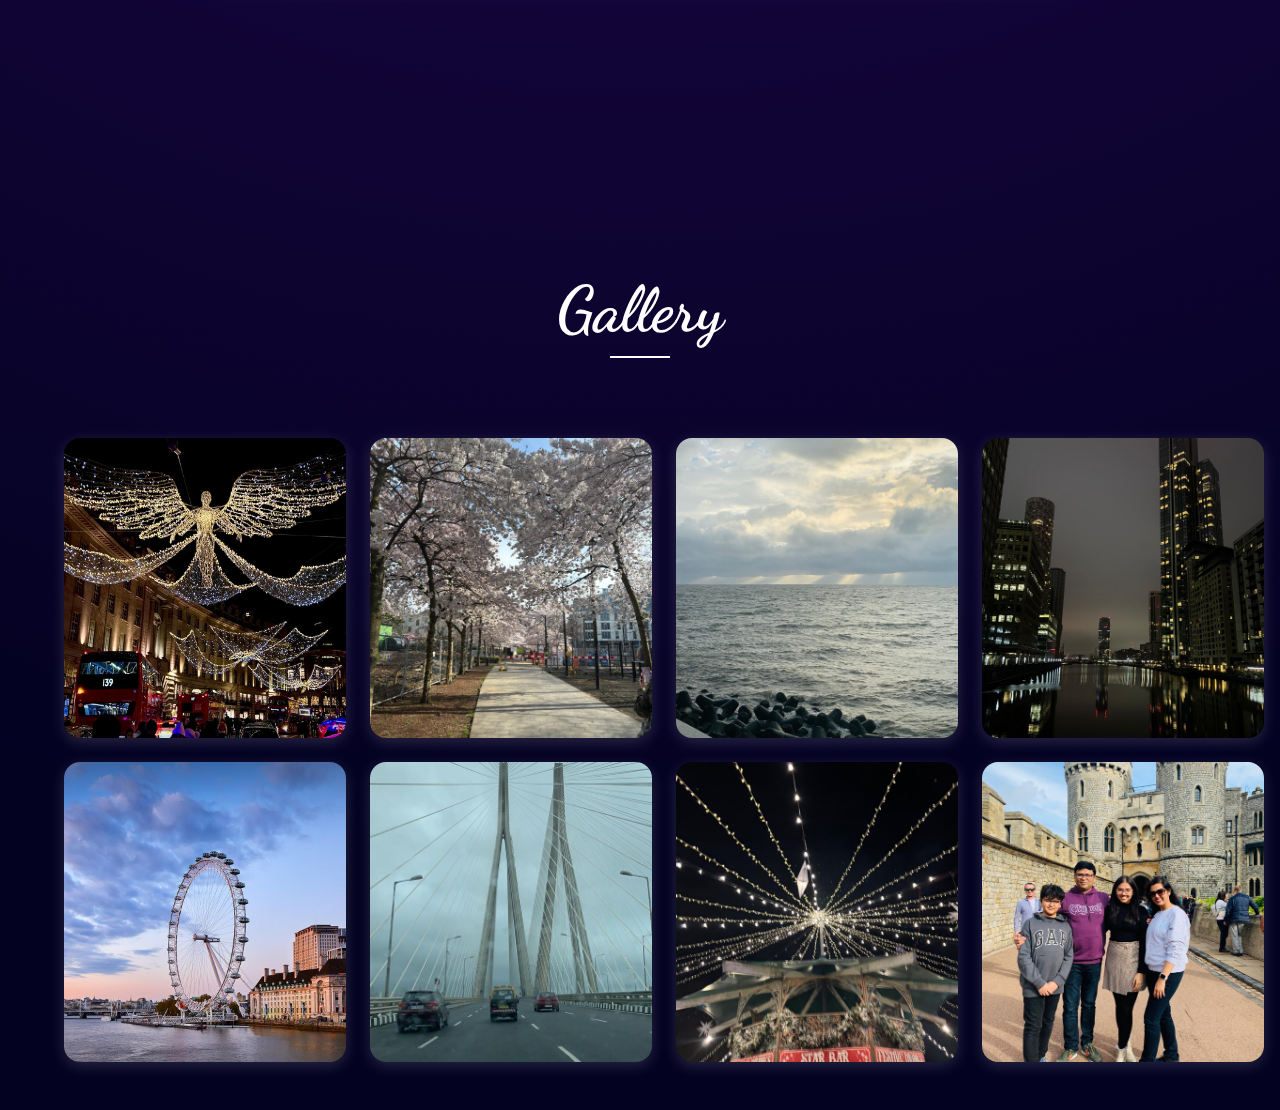
<file: home.html>
<!DOCTYPE html>
<html lang="en">
<head>
  <link rel="stylesheet" href="home.css">
  <meta charset="UTF-8" />
  <meta name="viewport" content="width=device-width, initial-scale=1.0" />
  <title>Anushka Sinha</title>

  <script>
    const navType = performance.getEntriesByType("navigation")[0].type;
    if (navType === "reload") {
      window.location.href = "anushka-sinha.html";
    }
  </script>

  <!-- Google Fonts & Icons -->
  <link href="https://fonts.googleapis.com/css2?family=Patrick+Hand&family=Dancing+Script:wght@700&display=swap" rel="stylesheet">
  <link rel="stylesheet" href="https://cdn.jsdelivr.net/npm/bootstrap-icons@1.10.3/font/bootstrap-icons.css">

  <!-- TagCanvas Script -->
  <script src="https://www.goat1000.com/tagcanvas.min.js"></script>
</head>

<body>
  <div class="stars" id="stars-container"></div>

  <nav>
    <a href="#about">About Me</a>
    <a href="#education">Education</a>
    <a href="#skills">Skills</a>
    <a href="#achievements">Achievements</a>
    <a href="#home">Gallery</a>
    <span>|</span>
    <a class="social-icons" href="https://www.instagram.com/anu.shka_30?igsh=eGdlemJtdmhveDdv" target="_blank"><i class="bi bi-instagram"></i></a>
    <a class="social-icons" href="https://www.linkedin.com/in/anushka-sinha-7b8808267/" target="_blank"><i class="bi bi-linkedin"></i></a>
    <a class="social-icons" href="https://github.com/Anu-Si30" target="_blank"><i class="bi bi-github"></i></a>
  </nav>

  <!-- About Section -->
  <section id="about">
    <h1>About Me</h1>
    <div class="about">
      <div class="about-photo-wrapper">
        <div class="photo-bg-rectangle"></div>
        <img src="assets/Untitled.jpeg" alt="Your photo">
        <a href="assets/your-cv.pdf" target="_blank" class="cv-box">
          📄 View My CV
        </a>
      </div>
      <div class="about-text">
        <p>Hey hey! I'm Anushka, a first year B.Tech in CSE student currently at IIIT Hyderabad! I've been travelling all my life and have lived in several places but my heart is always at home in Mumbai. You'll find me trying to explore new things but I'm happiest when I'm reading, painting or singing. With recently developing interests, I am trying out web designing, and I hope this website helps you get to know me better!</p>
      </div>
    </div>
  </section>

  <!-- Education Section -->
  <section id="education">
    <h1>Education</h1>
    <div class="timeline-horizontal">
      <div class="timeline-line"></div>
      <div class="timeline-scroll">
        <div class="timeline-event up">
          <div class="dot"></div>
          <p>Ryan International School (Indore)<br><span>Pre-primary to 1st grade</span></p>
          <img class="logo" src="assets/ryan.jpeg" alt="logo">
        </div>
        <div class="timeline-event down">
          <div class="dot"></div>
          <p>Wellington College Int'l Tianjin (China)<br><span>1st to 4th grade</span></p>
          <img class="logo" src="assets/welli.jpeg" alt="logo">
        </div>
        <div class="timeline-event up">
          <div class="dot"></div>
          <p>Orchids Int'l School Malad (Mumbai)<br><span>5th to 9th grade</span></p>
          <img class="logo" src="assets/orch.jpeg" alt="logo">
        </div>
        <div class="timeline-event down">
          <div class="dot"></div>
          <p>Haverstock School (London)<br><span>10th to 12th grade</span></p>
          <img class="logo" src="assets/images.png" alt="logo">
        </div>
        <div class="timeline-event up">
          <div class="dot"></div>
          <p>IIIT Hyderabad<br><span>B.Tech</span></p>
          <img class="logo" src="assets/iiit.jpeg" alt="logo">
        </div>
      </div>
    </div>
  </section>

  <!-- Skills Section -->
  <section id="skills">
    <h1>Skills</h1>
    <div id="skills-wrapper">
      <div class="skills-box">
        <ul>
          <li>C/C++</li>
          <li>Python</li>
          <li>JavaScript</li>
          <li>HTML</li>
          <li>CSS</li>
          <li>Node.js</li>
        </ul>
      </div>

      <div id="myCanvasContainer">
        <canvas width="600" height="600" id="myCanvas">
          <p>Anything in here will be replaced on browsers that support the canvas element</p>
        </canvas>
      </div>

      <div class="skills-box">
        <ul>
          <li>MongoDB</li>
          <li>MySQL</li>
          <li>FastAPI</li>
          <li>Jinja</li>
          <li>Bash</li>
          <li>GitHub</li>
        </ul>
      </div>
    </div>

    <div id="tags">
      <ul>
        <li><a href="#"><img src="assets/image.png" width="70" height="70"/>C/C++</a></li>
        <li><a href="#"><img src="assets/image copy 2.png" width="70" height="70"/> Python</a></li>
        <li><a href="#"><img src="assets/image copy 3.png" width="70" height="70"/> JavaScript</a></li>
        <li><a href="#"><img src="assets/image copy 4.png" width="70" height="70" /> HTML</a></li>
        <li><a href="#"><img src="assets/image copy 5.png" width="70" height="70"/> CSS</a></li>
        <li><a href="#"><img src="assets/image copy 6.png" width="70" height="70"/> Node.js</a></li>
        <li><a href="#"><img src="assets/image copy 7.png" width="70" height="70" /> MongoDB</a></li>
        <li><a href="#"><img src="assets/image copy 8.png" width="70" height="70"/> MySQL</a></li>
        <li><a href="#"><img src="assets/image copy 9.png" width="70" height="70" /> FastAPI</a></li>
        <li><a href="#"><img src="assets/image copy 10.png" width="70" height="70" /> Jinja</a></li>
        <li><a href="#"><img src="assets/image copy 11.png" width="70" height="70"/> Bash</a></li>
        <li><a href="#"><img src="assets/image copy.png" width="70" height="70"/> GitHub</a></li>
      </ul>
    </div>
  </section>

  <!-- Achievements -->
<section id="achievements">
  <h1>Achievements</h1>
  <div class="about-text" id="achievements-container" style="margin: 0 auto; position: relative; width: 80%; max-width: 800px; min-height: 350px; display: flex; align-items: center; justify-content: center; flex-direction: column;">
    <div id="trophy-container" style="cursor: pointer; animation: pulse 1s infinite; margin-bottom: 1.5rem;">
      <i class="bi bi-trophy-fill" style="font-size: 3rem; color: rgb(250, 249, 255);"></i>
    </div>
    <ul id="achievements-list" style="display: none; font-size: 1.5rem; text-align: left; padding-left: 1.5rem;">
      <li>SpellBee National Level and State Level Medal Winner, and School Topper.</li>
      <li>Did an internship in the British Standards Institution over summer.</li>
      <li>Secured rank 13 across Maharashtra and Goa in the International English Olympiad.</li>
      <li>Secured a distinction in Trinity College London's music exam for keyboard.</li>
      <li>Ranked in top 200 as a Silver Scholar in the Asset Talent Search.</li>
      <li>Won first position in Inter-branch football competition (Orchids Premier League).</li>
      <li>Hold a purple belt in Karate.</li>
    </ul>
    <div id="shooting-stars-container"></div>
  </div>
</section>

  <!-- Home -->
  <section id="home">
    <h1>Gallery</h1>
    <div class="gallery-grid">
      <img src="assets/image copy 19.png" alt="Gallery Image 1">
      <img src="assets/image copy 13.png" alt="Gallery Image 2">
      <img src="assets/image copy 14.png" alt="Gallery Image 3">
      <img src="assets/image copy 15.png" alt="Gallery Image 4">
      <img src="assets/image copy 16.png" alt="Gallery Image 5">
      <img src="assets/image copy 17.png" alt="Gallery Image 6">
      <img src="assets/image copy 18.png" alt="Gallery Image 7">
      <img src="assets/image copy 21.png" alt="Gallery Image 8">
    </div>
  </section>
  

  <script>
    // Generate stars
    const starsContainer = document.getElementById('stars-container');
    for (let i = 0; i < 150; i++) {
      const star = document.createElement('div');
      star.classList.add('star');
      star.style.top = Math.random() * 100 + 'vh';
      star.style.left = Math.random() * 100 + 'vw';
      star.style.animationDelay = Math.random() * 1.5 + 's';
      starsContainer.appendChild(star);
    }
  
    // TagCanvas
    window.onload = function () {
      try {
        TagCanvas.Start('myCanvas', 'tags', {
          textColour: '#fff',
          outlineThickness: 0.5,
          outlineColour: '#fff',
          maxSpeed: 0.06,
          initial: [0.1, -0.05],
          freezeActive: true,
          shuffleTags: true,
          shape: 'sphere',
          zoom: 1,
          noSelect: true,
          textFont: 'Patrick Hand, cursive',
          textHeight: 30,
          pinchZoom: true,
          wheelZoom: false,
          freezeDecel: true
        });
      } catch (e) {
        console.log('TagCanvas error:', e);
        document.getElementById('myCanvasContainer').style.display = 'none';
      }
    };
  
    // Trophy click handler
    document.getElementById("trophy-container").addEventListener("click", () => {
      const list = document.getElementById("achievements-list");
      const trophy = document.getElementById("trophy-container");
      list.style.display = "block";
      trophy.style.display = "none";
    });
  </script>

<script>
  let starInterval;
  let shootingStarsRunning = true;

  function createShootingStar() {
    const container = document.getElementById("shooting-stars-container");
    const star = document.createElement("div");
    star.classList.add("shooting-star");
    star.style.top = Math.random() * container.offsetHeight + "px";
    star.style.left = Math.random() * container.offsetWidth + "px";
    container.appendChild(star);

    setTimeout(() => star.remove(), 1000); // Clean up after animation
  }

  // Start generating stars every 300ms
  starInterval = setInterval(() => {
    if (shootingStarsRunning) {
      createShootingStar();
    }
  }, 300);

  // Stop animation when trophy icon is clicked
  document.getElementById("trophy-icon").addEventListener("click", () => {
    shootingStarsRunning = false;
    clearInterval(starInterval);
  });
</script>

<script>
  function createShootingStar() {
    const shootingStar = document.createElement('div');
    shootingStar.classList.add('shooting-star');
    
    // Random position from the left
    shootingStar.style.left = Math.random() * window.innerWidth + 'px';
    shootingStar.style.top = Math.random() * 100 + 'px'; // appear near the top
    
    document.getElementById('shooting-stars-container').appendChild(shootingStar);

    // Remove it after animation
    setTimeout(() => {
      shootingStar.remove();
    }, 1000);
  }

  // Generate a shooting star every 3-6 seconds
  setInterval(() => {
    createShootingStar();
  }, Math.random() * 3000 + 3000); // 3-6 sec
</script>

      
</body>
</html>
</file>
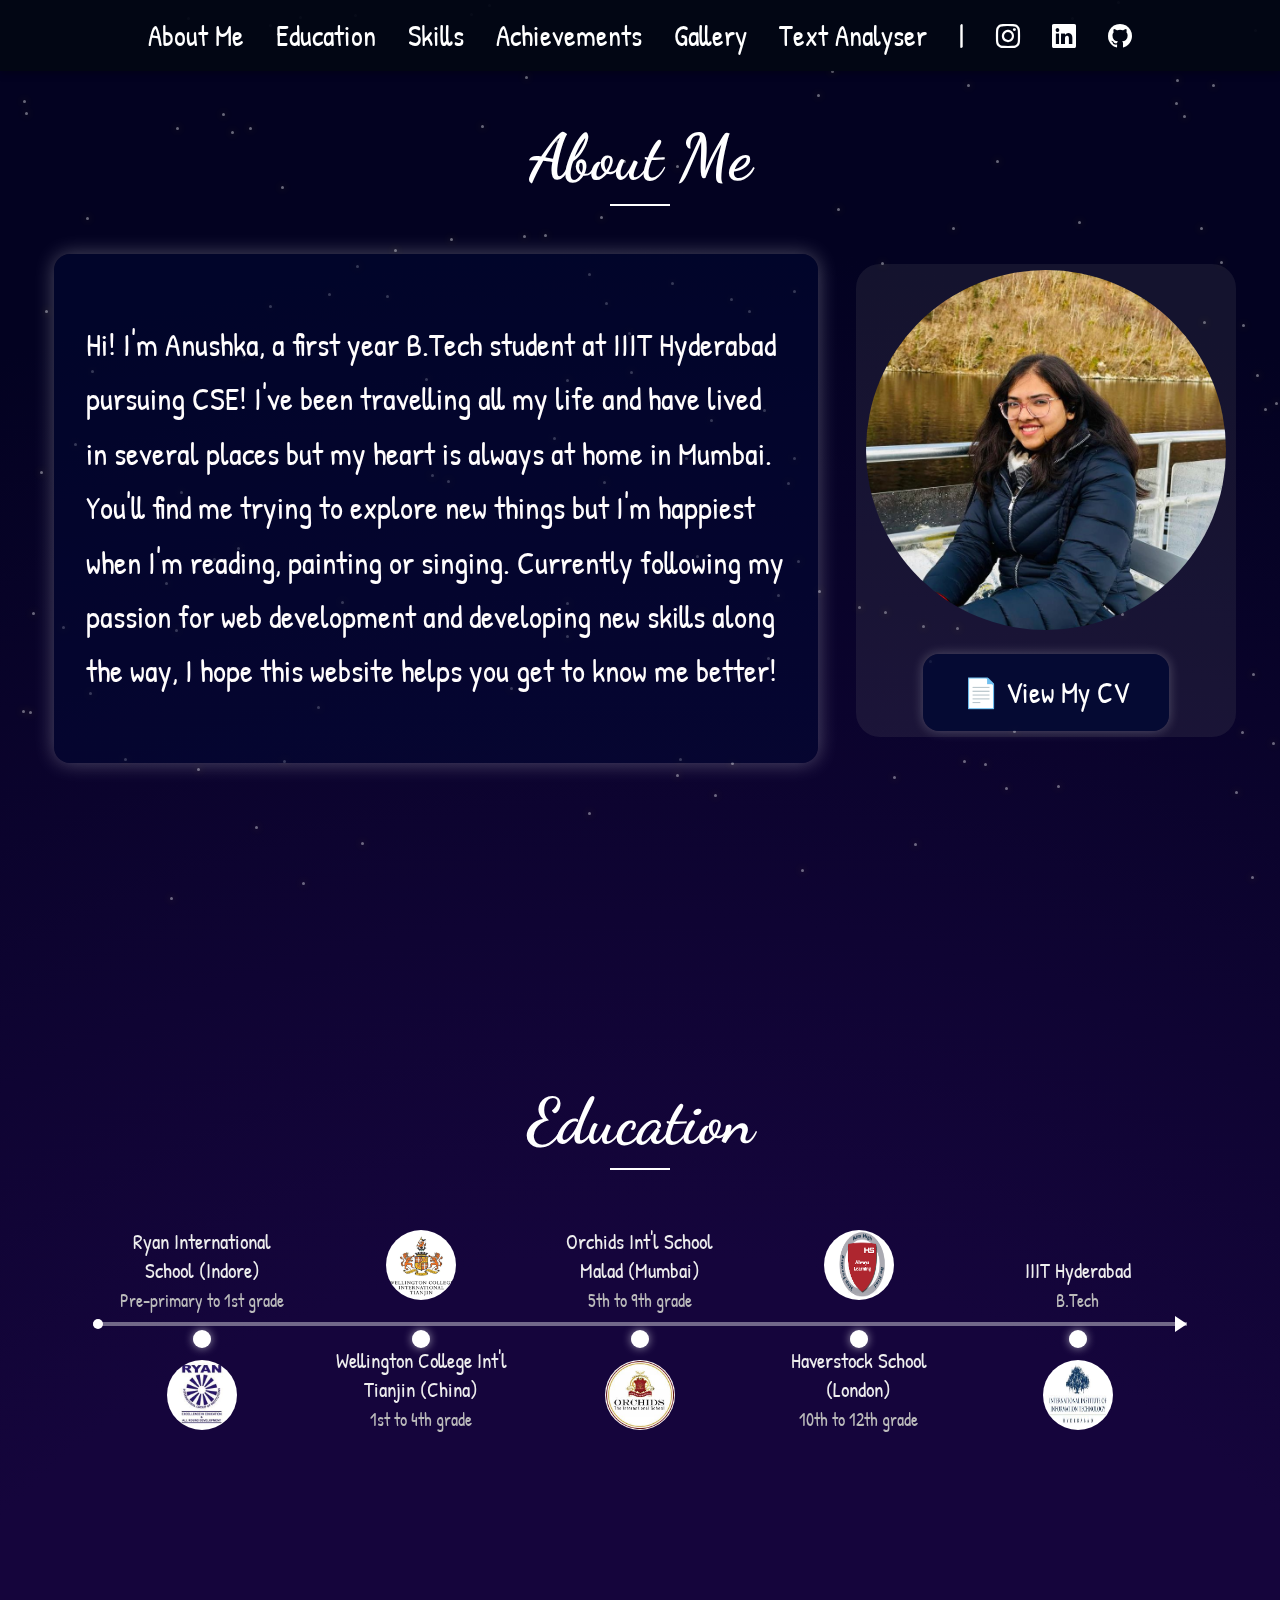
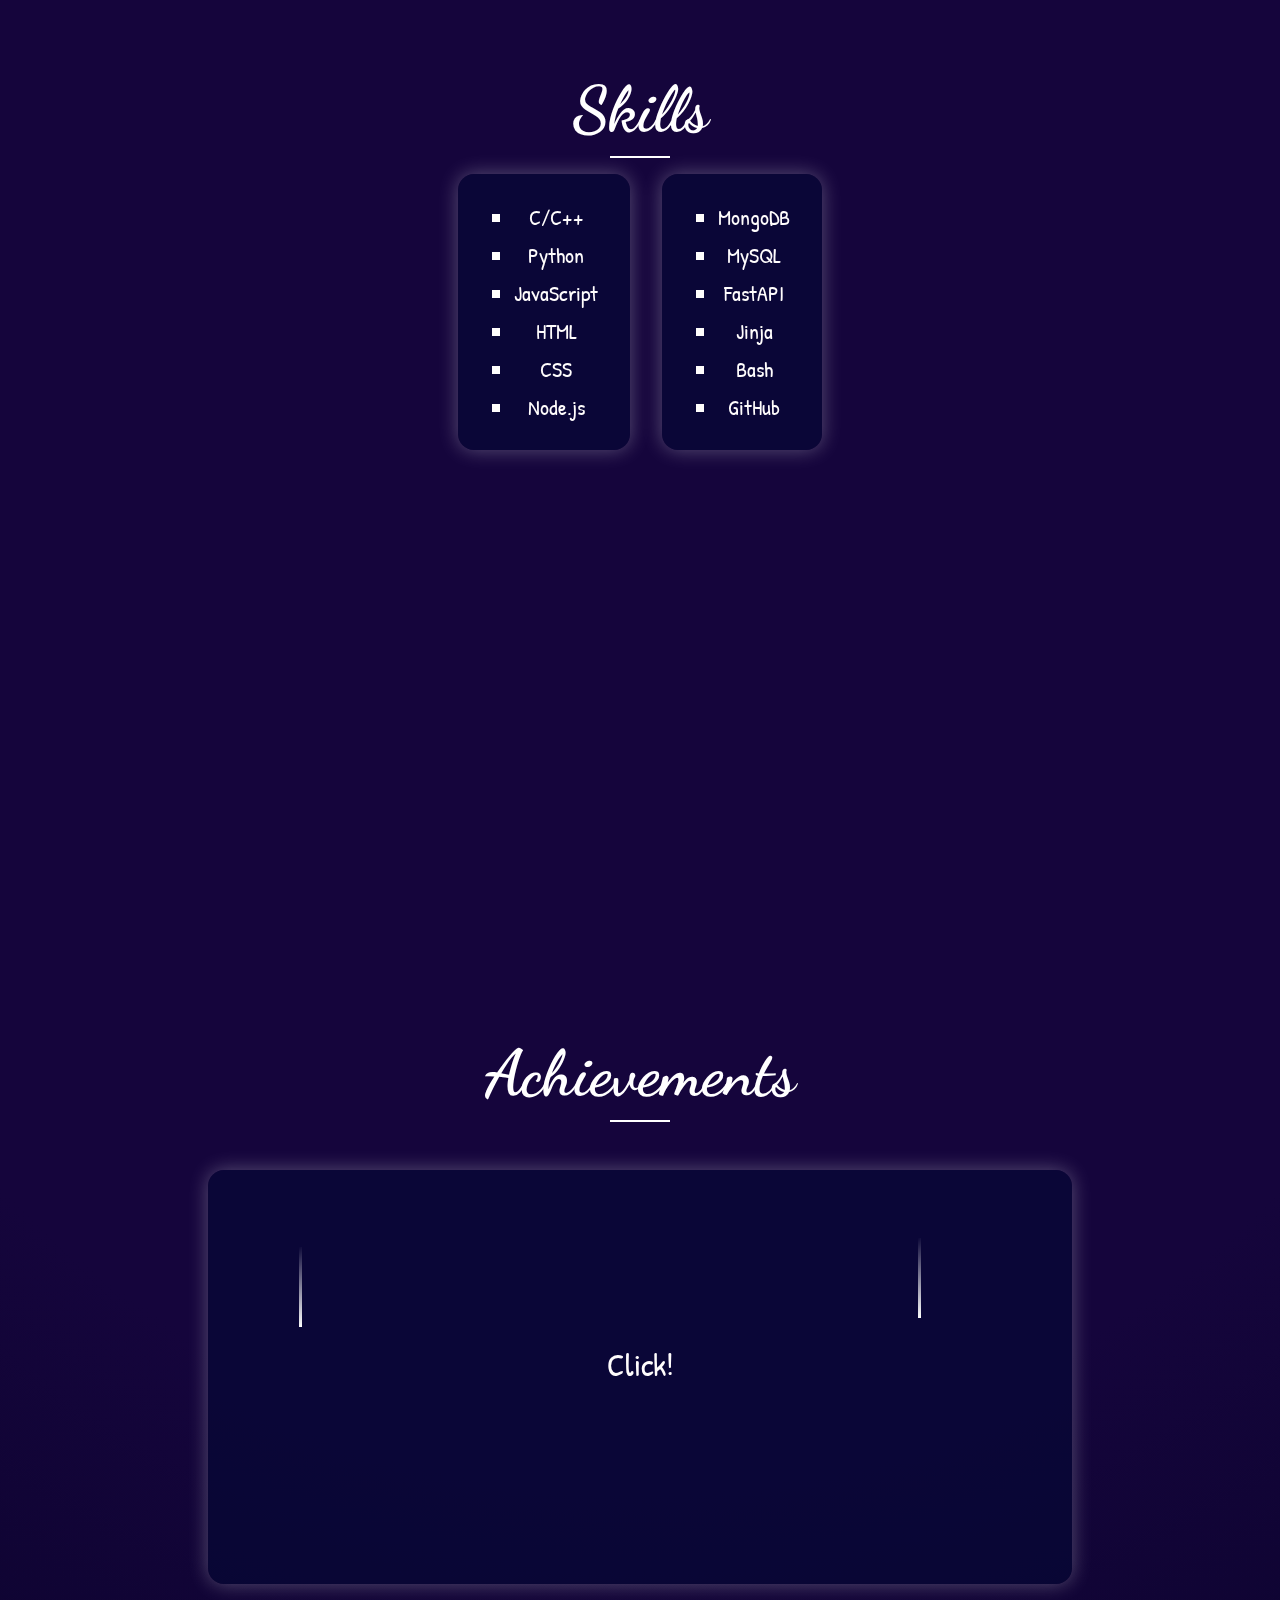
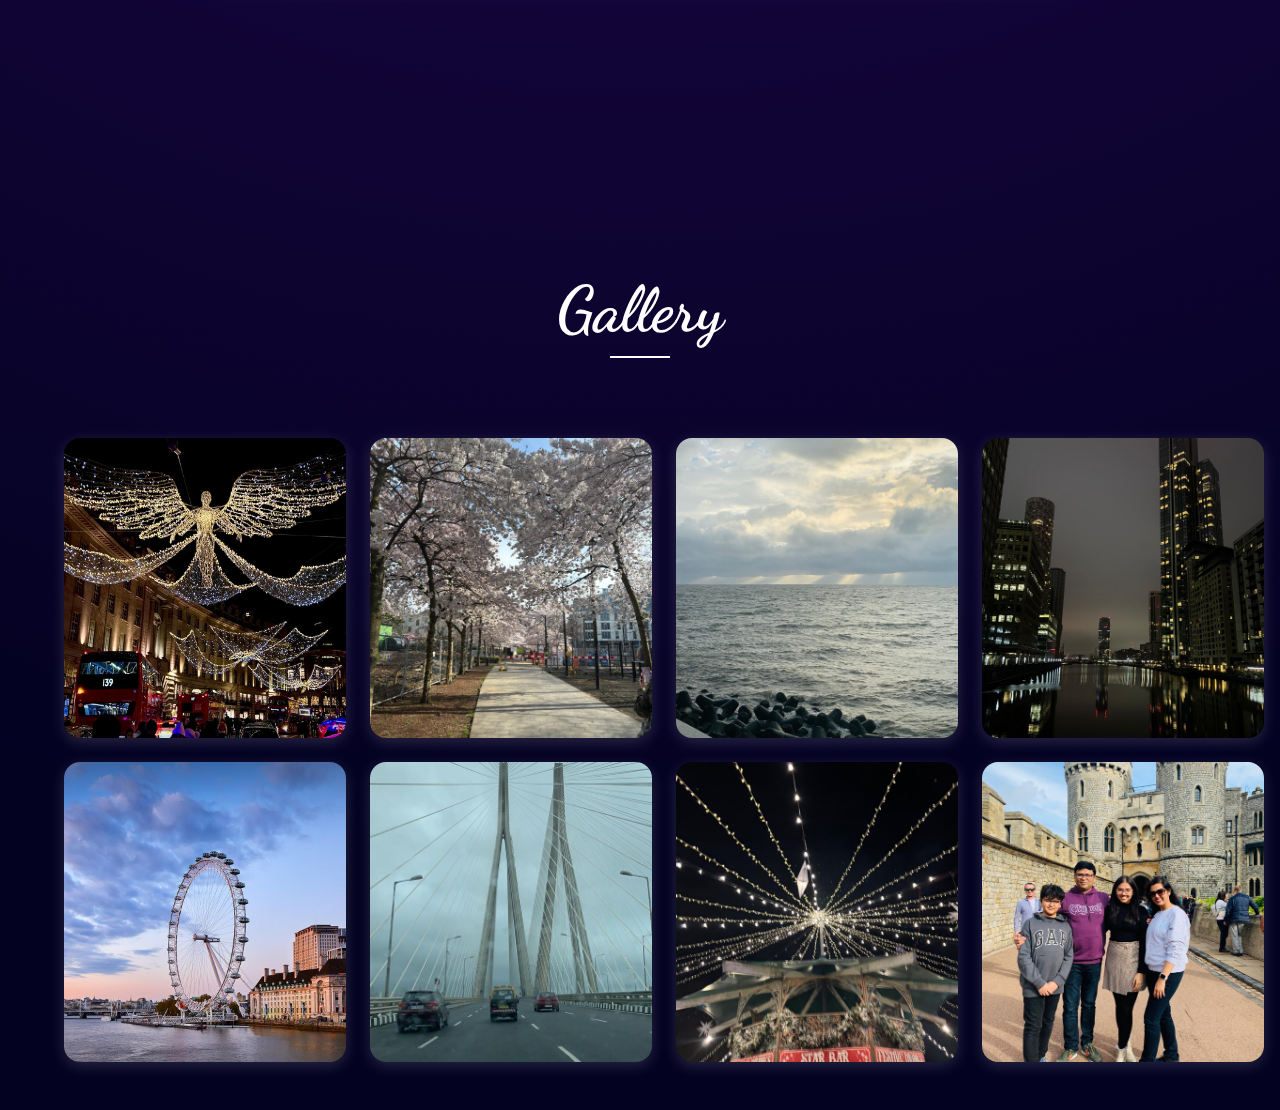
<file: index2.html>
<!DOCTYPE html>
<html lang="en">
<head>
  <link rel="stylesheet" href="home.css">
  <meta charset="UTF-8" />
  <meta name="viewport" content="width=device-width, initial-scale=1.0" />
  <title>Anushka Sinha</title>

  <script>
    const navType = performance.getEntriesByType("navigation")[0].type;
    if (navType === "reload") {
      window.location.href = "index.html";
    }
  </script>

  <!-- Google Fonts & Icons -->
  <link href="https://fonts.googleapis.com/css2?family=Patrick+Hand&family=Dancing+Script:wght@700&display=swap" rel="stylesheet">
  <link rel="stylesheet" href="https://cdn.jsdelivr.net/npm/bootstrap-icons@1.10.3/font/bootstrap-icons.css">

  <!-- TagCanvas Script -->
  <script src="https://www.goat1000.com/tagcanvas.min.js"></script>
  <script src="q2.js"></script>
</head>

<body>
  <div class="stars" id="stars-container"></div>

  <nav>
    <a href="#about">About Me</a>
    <a href="#education">Education</a>
    <a href="#skills">Skills</a>
    <a href="#achievements">Achievements</a>
    <a href="#home">Gallery</a>
    <a href="analyser.html">Text Analyser</a>
    <span>|</span>
    <a class="social-icons" href="https://www.instagram.com/anu.shka_30?igsh=eGdlemJtdmhveDdv" target="_blank"><i class="bi bi-instagram"></i></a>
    <a class="social-icons" href="https://www.linkedin.com/in/anushka-sinha-7b8808267/" target="_blank"><i class="bi bi-linkedin"></i></a>
    <a class="social-icons" href="https://github.com/Anu-Si30" target="_blank"><i class="bi bi-github"></i></a>
  </nav>

  <!-- About Section -->
  <section id="about">
    <h1>About Me</h1>
    <div class="about">
      <div class="about-photo-wrapper">
        <div class="photo-bg-rectangle"></div>
        <img src="assets/Untitled.jpeg" alt="Your photo">
        <a href="assets/Anushka Sinha-1.pdf" target="_blank" class="cv-box">
          📄 View My CV
        </a>
      </div>
      <div class="about-text">
        <p>Hi! I'm Anushka, a first year B.Tech student at IIIT Hyderabad pursuing CSE! I've been travelling all my life and have lived in several places but my heart is always at home in Mumbai. You'll find me trying to explore new things but I'm happiest when I'm reading, painting or singing. Currently following my passion for web development and developing new skills along the way, I hope this website helps you get to know me better!</p>
      </div>
    </div>
  </section>

  <!-- Education Section -->
  <section id="education">
    <h1>Education</h1>
    <div class="timeline-horizontal">
      <div class="timeline-line"></div>
      <div class="timeline-scroll">
        <div class="timeline-event up">
          <div class="dot"></div>
          <p>Ryan International School (Indore)<br><span>Pre-primary to 1st grade</span></p>
          <img class="logo" src="assets/ryan.jpeg" alt="logo">
        </div>
        <div class="timeline-event down">
          <div class="dot"></div>
          <p>Wellington College Int'l Tianjin (China)<br><span>1st to 4th grade</span></p>
          <img class="logo" src="assets/welli.jpeg" alt="logo">
        </div>
        <div class="timeline-event up">
          <div class="dot"></div>
          <p>Orchids Int'l School Malad (Mumbai)<br><span>5th to 9th grade</span></p>
          <img class="logo" src="assets/orch.jpeg" alt="logo">
        </div>
        <div class="timeline-event down">
          <div class="dot"></div>
          <p>Haverstock School (London)<br><span>10th to 12th grade</span></p>
          <img class="logo" src="assets/images.png" alt="logo">
        </div>
        <div class="timeline-event up">
          <div class="dot"></div>
          <p>IIIT Hyderabad<br><span>B.Tech</span></p>
          <img class="logo" src="assets/iiit.jpeg" alt="logo">
        </div>
      </div>
    </div>
  </section>

  <!-- Skills Section -->
  <section id="skills">
    <h1>Skills</h1>
    <div id="skills-wrapper">
      <div class="skills-box">
        <ul>
          <li>C/C++</li>
          <li>Python</li>
          <li>JavaScript</li>
          <li>HTML</li>
          <li>CSS</li>
          <li>Node.js</li>
        </ul>
      </div>

      <div id="myCanvasContainer">
        <canvas width="600" height="600" id="myCanvas">
          <p>Anything in here will be replaced on browsers that support the canvas element</p>
        </canvas>
      </div>

      <div class="skills-box">
        <ul>
          <li>MongoDB</li>
          <li>MySQL</li>
          <li>FastAPI</li>
          <li>Jinja</li>
          <li>Bash</li>
          <li>GitHub</li>
        </ul>
      </div>
    </div>

    <div id="tags">
      <ul>
        <li><a href="#"><img src="assets/image.png" width="70" height="70"/>C/C++</a></li>
        <li><a href="#"><img src="assets/image copy 2.png" width="70" height="70"/> Python</a></li>
        <li><a href="#"><img src="assets/image copy 3.png" width="70" height="70"/> JavaScript</a></li>
        <li><a href="#"><img src="assets/image copy 4.png" width="70" height="70" /> HTML</a></li>
        <li><a href="#"><img src="assets/image copy 5.png" width="70" height="70"/> CSS</a></li>
        <li><a href="#"><img src="assets/image copy 6.png" width="70" height="70"/> Node.js</a></li>
        <li><a href="#"><img src="assets/image copy 7.png" width="70" height="70" /> MongoDB</a></li>
        <li><a href="#"><img src="assets/image copy 8.png" width="70" height="70"/> MySQL</a></li>
        <li><a href="#"><img src="assets/image copy 9.png" width="70" height="70" /> FastAPI</a></li>
        <li><a href="#"><img src="assets/image copy 10.png" width="70" height="70" /> Jinja</a></li>
        <li><a href="#"><img src="assets/image copy 11.png" width="70" height="70"/> Bash</a></li>
        <li><a href="#"><img src="assets/image copy.png" width="70" height="70"/> GitHub</a></li>
      </ul>
    </div>
  </section>

  <!-- Achievements -->
<section id="achievements">
  <h1>Achievements</h1>
  <div class="about-text" id="achievements-container" style="margin: 0 auto; position: relative; width: 80%; max-width: 800px; min-height: 350px; display: flex; align-items: center; justify-content: center; flex-direction: column;">
  <div id="trophy-container" style="cursor: pointer; animation: pulse 1s infinite; margin-bottom: 1.5rem;">
  <span class="pulse-text">Click!</span>
    </div>
    <ul id="achievements-list" style="display: none; font-size: 1.5rem; text-align: left; padding-left: 1.5rem;">
      <li>SpellBee National Level and State Level Medal Winner, and School Topper.</li>
      <li>Did an internship in the British Standards Institution over summer.</li>
      <li>Secured rank 13 across Maharashtra and Goa in the International English Olympiad.</li>
      <li>Secured a distinction in Trinity College London's music exam for keyboard.</li>
      <li>Ranked in top 200 as a Silver Scholar in the Asset Talent Search.</li>
      <li>Won first position in Inter-branch football competition (Orchids Premier League).</li>
      <li>Hold a purple belt in Karate.</li>
    </ul>
    <div id="shooting-stars-container"></div>
  </div>
</section>

  <!-- Home -->
  <section id="home">
    <h1>Gallery</h1>
    <div class="gallery-grid">
      <img src="assets/image copy 19.png" alt="Gallery Image 1">
      <img src="assets/image copy 13.png" alt="Gallery Image 2">
      <img src="assets/image copy 14.png" alt="Gallery Image 3">
      <img src="assets/image copy 15.png" alt="Gallery Image 4">
      <img src="assets/image copy 16.png" alt="Gallery Image 5">
      <img src="assets/image copy 17.png" alt="Gallery Image 6">
      <img src="assets/image copy 18.png" alt="Gallery Image 7">
      <img src="assets/image copy 21.png" alt="Gallery Image 8">
    </div>
  </section>
  

  <script>
    // Generate stars
    const starsContainer = document.getElementById('stars-container');
    for (let i = 0; i < 150; i++) {
      const star = document.createElement('div');
      star.classList.add('star');
      star.style.top = Math.random() * 100 + 'vh';
      star.style.left = Math.random() * 100 + 'vw';
      star.style.animationDelay = Math.random() * 1.5 + 's';
      starsContainer.appendChild(star);
    }
  
    // TagCanvas
    window.onload = function () {
      try {
        TagCanvas.Start('myCanvas', 'tags', {
          textColour: '#fff',
          outlineThickness: 0.5,
          outlineColour: '#fff',
          maxSpeed: 0.06,
          initial: [0.1, -0.05],
          freezeActive: true,
          shuffleTags: true,
          shape: 'sphere',
          zoom: 1,
          noSelect: true,
          textFont: 'Patrick Hand, cursive',
          textHeight: 30,
          pinchZoom: true,
          wheelZoom: false,
          freezeDecel: true
        });
      } catch (e) {
        console.log('TagCanvas error:', e);
        document.getElementById('myCanvasContainer').style.display = 'none';
      }
    };
  
    // Trophy click handler
    document.getElementById("trophy-container").addEventListener("click", () => {
      const list = document.getElementById("achievements-list");
      const trophy = document.getElementById("trophy-container");
      list.style.display = "block";
      trophy.style.display = "none";
    });
  </script>

<script>
  let starInterval;
  let shootingStarsRunning = true;

  function createShootingStar() {
    const container = document.getElementById("shooting-stars-container");
    const star = document.createElement("div");
    star.classList.add("shooting-star");
    star.style.top = Math.random() * container.offsetHeight + "px";
    star.style.left = Math.random() * container.offsetWidth + "px";
    container.appendChild(star);

    setTimeout(() => star.remove(), 1000); // Clean up after animation
  }

  // Start generating stars every 300ms
  starInterval = setInterval(() => {
    if (shootingStarsRunning) {
      createShootingStar();
    }
  }, 300);

  // Stop animation when trophy icon is clicked
  document.getElementById("trophy-icon").addEventListener("click", () => {
    shootingStarsRunning = false;
    clearInterval(starInterval);
  });
</script>

<script>
  function createShootingStar() {
    const shootingStar = document.createElement('div');
    shootingStar.classList.add('shooting-star');
    
    // Random position from the left
    shootingStar.style.left = Math.random() * window.innerWidth + 'px';
    shootingStar.style.top = Math.random() * 100 + 'px'; // appear near the top
    
    document.getElementById('shooting-stars-container').appendChild(shootingStar);

    // Remove it after animation
    setTimeout(() => {
      shootingStar.remove();
    }, 1000);
  }

  // Generate a shooting star every 3-6 seconds
  setInterval(() => {
    createShootingStar();
  }, Math.random() * 3000 + 3000); // 3-6 sec
</script>

      
</body>
</html>
</file>
<file: home.css>
/* Your existing desktop styles remain unchanged */
body {
    margin: 0;
    font-family: 'Patrick Hand', cursive;
    color: white;
    overflow-x: hidden;
    scroll-behavior: smooth;
    background: radial-gradient(circle at center, rgb(21, 5, 60) 40%, rgb(3, 2, 33) 85%);
  }
  
  .stars {
    position: fixed;
    top: 0;
    left: 0;
    width: 100%;
    height: 100%;
    pointer-events: none;
    z-index: 0;
  }
  
  .star {
    position: absolute;
    width: 3px;
    height: 3px;
    background: white;
    opacity: 0.4;
    border-radius: 50%;
    box-shadow: 0 0 8px rgba(255, 223, 0, 1);
  }
  
  nav {
    display: flex;
    justify-content: center;
    align-items: center;
    gap: 2rem;
    padding: 1rem 2rem;
    font-size: 1.8rem;
    background: rgba(2, 6, 20, 0.95);
    position: sticky;
    top: 0;
    z-index: 10;
    box-shadow: 0 2px 8px rgba(0, 0, 0, 0.3);
  }
  
  nav a, nav span {
    color: white;
    text-decoration: none;
    transition: color 0.3s ease;
  }
  
  nav a:hover {
    color: #afd6f9;
  }
  
  .social-icons {
    font-size: 1.5rem;
  }
  
  section {
    min-height: 100vh;
    padding: 2rem;
    scroll-margin-top: 80px;
    position: relative;
    z-index: 2;
  }
  
  #home {
    min-height: 60vh;
    padding-top: 0rem;
    margin-top: -6rem;
    padding-bottom: 1rem;
  }
  
  #education {
    min-height: 60vh;
    padding-bottom: 1rem;
  }
  
  section h1 {
    font-family: 'Dancing Script', cursive;
    font-size: 4rem;
    text-align: center;
    margin-top: 1rem;
    margin-bottom: 3rem;
    color: #fff;
    position: relative;
  }
  
  section h1::after {
    content: "";
    display: block;
    width: 60px;
    height: 2px;
    background: white;
    margin: 0.5rem auto 0;
  }
  
  .about {
    display: flex;
    flex-direction: row-reverse;
    align-items: flex-start;
    justify-content: center;
    gap: 3rem;
    flex-wrap: wrap;
    margin-top: 0.5rem;
  }
  
  .about-photo-wrapper {
    position: relative;
    display: flex;
    flex-direction: column;
    align-items: center;
    margin-top: -1rem;
    padding: 2rem 0;
  }
  
  .photo-bg-rectangle {
    position: absolute;
    top: 5%;
    bottom: 5%;
    left: 50%;
    transform: translateX(-50%);
    width: 380px;
    background: rgba(120, 120, 120, 0.15);
    border-radius: 1.5rem;
    z-index: 1;
  }
  
  .about img {
    width: 360px;
    height: 360px;
    object-fit: cover;
    border-radius: 50%;
    position: relative;
    z-index: 2;
  }
  
  .about-text {
    max-width: 700px;
    padding: 2rem;
    background: rgba(1, 9, 51, 0.486);
    color: #fffdfd;
    font-size: 2rem;
    line-height: 1.7;
    z-index: 3;
    border-radius: 1rem;
    box-shadow: 0 0 20px rgba(255, 255, 255, 0.3);
  }
  
  .cv-box {
    margin-top: 1.5rem;
    background: rgba(1, 9, 51, 0.8);
    padding: 1.2rem 2.5rem;
    font-size: 1.8rem;
    color: white;
    border-radius: 1rem;
    text-decoration: none;
    box-shadow: 0 0 12px rgba(255, 255, 255, 0.25);
    transition: transform 0.2s ease, background 0.3s ease;
    text-align: center;
    position: relative;
    z-index: 2;
  }
  
  .cv-box:hover {
    transform: scale(1.05);
    background: rgba(1, 9, 51, 0.9);
  }
  
  .timeline-horizontal {
    position: relative;
    padding: 7rem 0 6rem;
    display: flex;
    flex-direction: column;
    align-items: center;
  }
  
  .timeline-line {
    position: absolute;
    top: 50%;
    width: 90%;
    height: 4px;
    background: rgba(255, 255, 255, 0.4);
    z-index: 1;
  }
  
  .timeline-line::before {
    content: '';
    position: absolute;
    left: 0;
    top: 50%;
    transform: translateY(-50%);
    width: 10px;
    height: 10px;
    background: white;
    border-radius: 50%;
  }
  
  .timeline-line::after {
    content: '';
    position: absolute;
    right: 0;
    top: 50%;
    transform: translateY(-50%);
    width: 0;
    height: 0;
    border-top: 8px solid transparent;
    border-bottom: 8px solid transparent;
    border-left: 12px solid white;
  }
  
  .timeline-scroll {
    display: flex;
    justify-content: space-around;
    width: 90%;
    max-width: 1200px;
    z-index: 2;
  }
  
  .timeline-event {
    position: relative;
    width: 180px;
    text-align: center;
  }
  
  .timeline-event .dot {
    width: 18px;
    height: 18px;
    background: white;
    border-radius: 50%;
    position: absolute;
    left: 50%;
    transform: translateX(-50%);
    top: 50%;
    box-shadow: 0 0 10px rgba(255, 255, 255, 0.6);
    z-index: 3;
  }
  
  .timeline-event.up p {
    position: absolute;
    bottom: 100%;
    margin-bottom: 1rem;
  }
  
  .timeline-event.down p {
    position: absolute;
    top: 100%;
    margin-top: 1rem;
  }
  
  .timeline-event p {
    font-size: 1.3rem;
    color: #eee;
    line-height: 1.4;
    width: 100%;
  }
  
  .timeline-event span {
    font-size: 1.1rem;
    color: #bbb;
  }
  
  .timeline-event img.logo {
    width: 70px;
    height: 70px;
    border-radius: 50%;
    position: absolute;
    left: 50%;
    transform: translateX(-50%);
    z-index: 2;
  }
  
  .timeline-event.up img.logo {
    top: calc(50% + 30px);
  }
  
  .timeline-event.down img.logo {
    bottom: calc(50% + 30px);
  }
  
  #skills {
    display: flex;
    flex-direction: column;
    align-items: center;
    text-align: center;
  }
  
  #skills-wrapper {
    display: flex;
    justify-content: center;
    align-items: center;
    gap: 2rem;
    flex-wrap: wrap;
    margin-top: -2rem;
  }
  
  .skills-box {
    max-width: 300px;
    padding: 1.5rem 2rem;
    background: rgba(1, 9, 51, 0.486);
    color: #fffdfd;
    font-size: 1.4rem;
    line-height: 1.7;
    border-radius: 1rem;
    box-shadow: 0 0 20px rgba(255, 255, 255, 0.3);
    z-index: 3;
  }
  
  .skills-box ul {
    list-style: square;
    padding-left: 1.5rem;
    margin: 0;
  }
  
  #myCanvasContainer {
    width: 600px;
    height: 600px;
  }
  
  #myCanvas {
    width: 100%;
    height: 100%;
  }
  
  #tags {
    display: none;
  }
  
  #tags a img {
    vertical-align: middle;
    margin-right: 8px;
    border-radius: 4px;
  }
  
  .gallery-grid {
    display: grid;
    grid-template-columns: repeat(auto-fit, minmax(250px, 1fr));
    gap: 1.5rem;
    padding: 2rem;
    width: 100%;
    max-width: 1200px;
    margin: 0 auto;
  }
  
  .gallery-grid img {
    width: 100%;
    height: 300px;
    object-fit: cover;
    border-radius: 1rem;
    box-shadow: 0 4px 15px rgba(255, 255, 255, 0.15);
    transition: transform 0.3s ease;
  }
  
  .gallery-grid img:hover {
    transform: scale(1.1);
  }
  
  #shooting-stars-container {
    position: absolute;
    top: 0;
    left: 0;
    width: 100%;
    height: 100%;
    pointer-events: none;
    overflow: hidden;
    z-index: 0;
  }
  
  .shooting-star {
    position: absolute;
    width: 3px;
    height: 80px;
    background: linear-gradient(-45deg, #fff, transparent);
    animation: shoot 1s linear forwards;
  }
  
  @keyframes shoot {
    0% {
      opacity: 0;
      transform: translateX(0) translateY(0) rotate(-45deg);
    }
    20% {
      opacity: 1;
    }
    100% {
      transform: translateX(200px) translateY(200px) rotate(-45deg);
      opacity: 0;
    }
  }
  
  @keyframes pulse {
    0% {
      transform: scale(1);
      opacity: 0.9;
    }
    50% {
      transform: scale(1.15);
      opacity: 1;
    }
    100% {
      transform: scale(1);
      opacity: 0.9;
    }
  }
  
  /* Mobile-only media queries (applies only below 768px) */
  @media (max-width: 767px) {
    /* Base adjustments */
    html {
      font-size: 14px;
    }
    
    section {
      padding: 1.5rem;
      min-height: auto;
      scroll-margin-top: 60px;
    }
    
    section h1 {
      font-size: 3rem;
      margin: 1rem 0 2rem;
    }
    
    /* Navigation */
    nav {
      flex-wrap: wrap;
      padding: 0.8rem;
      gap: 1rem;
      font-size: 1.4rem;
    }
    
    nav span {
      display: none;
    }
    
    .social-icons {
      font-size: 1.3rem;
    }
    
    /* About section */
    .about {
      flex-direction: column;
      align-items: center;
      gap: 2rem;
    }
    
    .about-text {
      font-size: 1.6rem;
      padding: 1.5rem;
      max-width: 100%;
    }
    
    .about img {
      width: 280px;
      height: 280px;
    }
    
    .photo-bg-rectangle {
      width: 300px;
    }
    
    .cv-box {
      font-size: 1.5rem;
      padding: 1rem 2rem;
    }
    
    /* Education timeline */
    .timeline-horizontal {
      padding: 3rem 0;
    }
    
    .timeline-line {
      display: none;
    }
    
    .timeline-scroll {
      flex-direction: column;
      gap: 3rem;
    }
    
    .timeline-event {
      width: 100%;
      margin: 0;
    }
    
    .timeline-event .dot {
      display: none;
    }
    
    .timeline-event.up p,
    .timeline-event.down p {
      position: static;
      margin: 0.5rem 0;
    }
    
    .timeline-event img.logo {
      position: static;
      transform: none;
      margin: 0 auto 1rem;
    }
    
      /* Skills section - keep the sphere */
  #skills-wrapper {
    flex-direction: column;
    gap: 1.5rem;
    margin-top: 1rem;
  }
  
  #myCanvasContainer {
    width: 300px;
    height: 300px;
    margin: 0 auto 2rem;
  }
  
  .skills-box {
    max-width: 100%;
    width: 100%;
    font-size: 1.3rem;
    padding: 1.5rem;
  }
    
    /* Achievements */
    #achievements-container {
      width: 95% !important;
      padding: 1.5rem !important;
      min-height: auto !important;
    }
    
     #trophy-container i {
      display:none;
    }
    
    #achievements-list {
      font-size: 1.3rem !important;
      padding-left: 1rem !important;
padding-right: 1rem !important;
    }
    
    /* Gallery */
    .gallery-grid {
      grid-template-columns: repeat(2, 1fr);
      gap: 1rem;
      padding: 1rem;
    }
    
    .gallery-grid img {
      height: 180px;
    }
    
    /* Home section */
    #home {
      margin-top: -2rem;
    }
  }
  
  /* Small mobile devices */
  @media (max-width: 400px) {
    /* Hide tag canvas on very small screens */
    #myCanvasContainer {
      display: none;
    }
    
    #tags {
      display: block;
    }
    
    #tags ul {
      display: flex;
      flex-wrap: wrap;
      justify-content: center;
      gap: 0.8rem;
      padding: 1rem;
    }
    
    #tags li {
      background: rgba(1, 9, 51, 0.486);
      padding: 0.5rem 1rem;
      border-radius: 0.5rem;
    }
    
    #tags a img {
      display: none;
    }
    
    /* Single column gallery */
    .gallery-grid {
      grid-template-columns: 1fr;
    }
  /* Adjust skills sphere size */
  #myCanvasContainer {
    width: 280px;
    height: 280px;
  }
}
</file>
